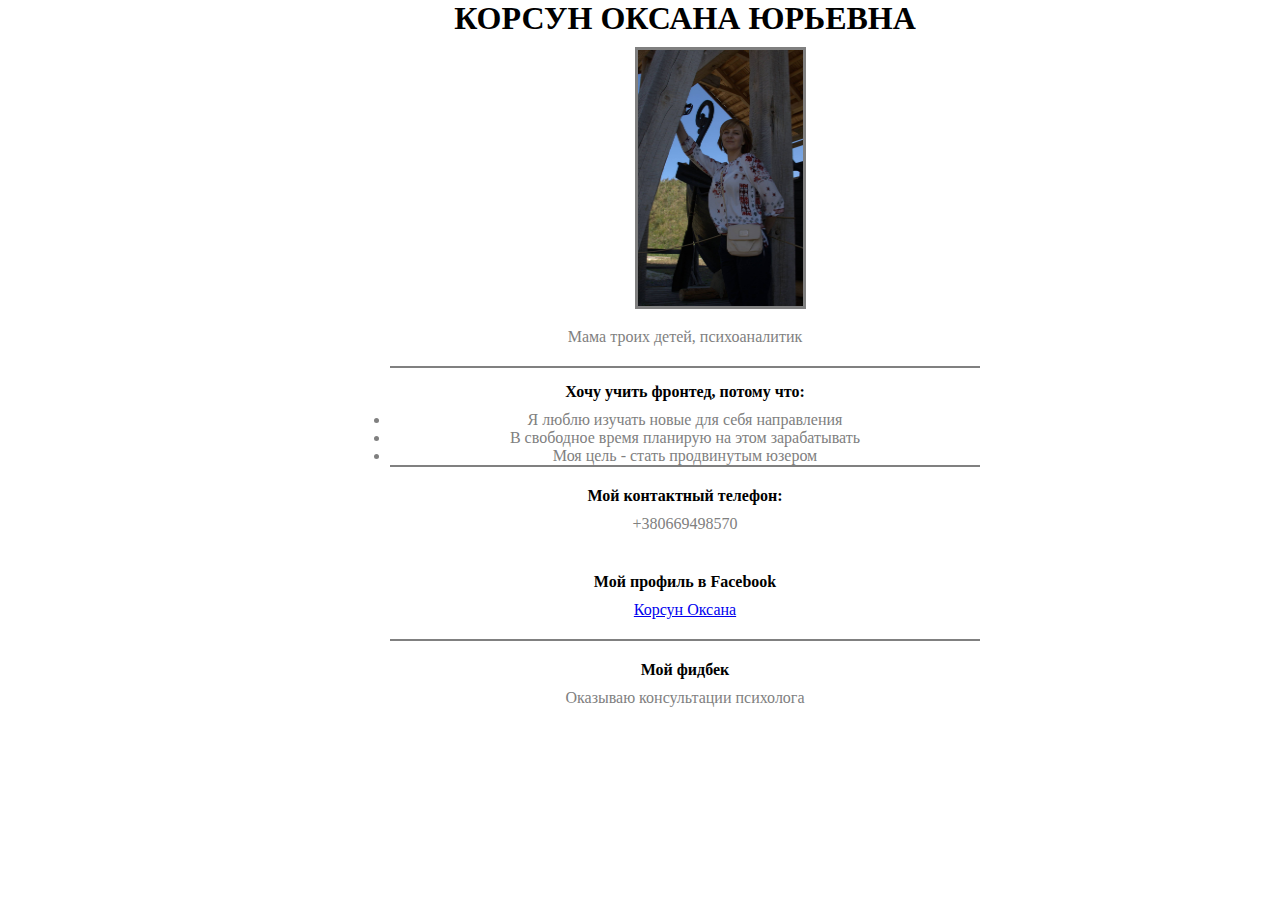
<file: hw-2/index.html>
<!DOCTYPE html>
<html>
    <head>
    <title>Моя визитка</title>
    <meta charset="utf-8">
    <link href="css/style.css" rel="stylesheet">
    </head>
	<body>
		<div class="wrapper">
				<h1>КОРСУН ОКСАНА ЮРЬЕВНА</h1>
					<figure class="fig">
						<img src="img/photo.jpg">
				 			<figcaption>
									Мама троих детей, психоаналитик
							</figcaption>
					</figure>
				<div class="motivation">
						<h4>Хочу учить фронтед, потому что:</h4>
					<ul>
						<li>Я люблю изучать новые для себя направления</li>
						<li>В свободное время планирую на этом зарабатывать</li>
						<li>Моя цель - стать продвинутым юзером</li>
					</ul>
				</div>
				<div class="contact">
						<h4>Мой контактный телефон:</h4>
							<p>+380669498570</p>
				</div>
				<div class="profile">
						<h4>Мой профиль в Facebook</h4>
							<a href="www.facebook.com/profile.php?id=100004437605111">Корсун Оксана</a>
				</div>
				<div class="feedback">
						<h4>Мой фидбек</h4>
							<p>Оказываю консультации психолога</p>
				</div>
		</div>
	</body>
</html>
</file>
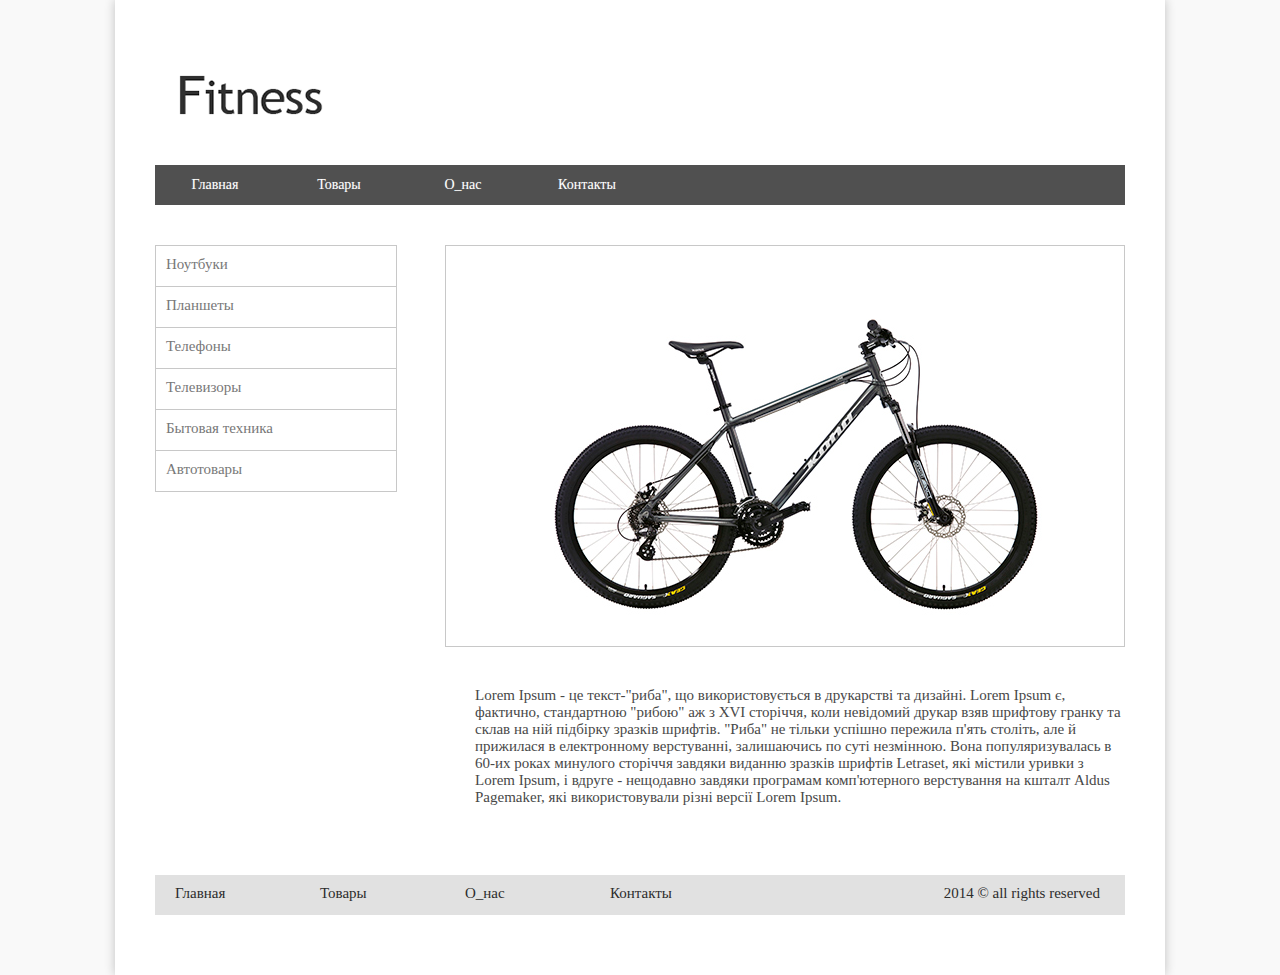
<file: hw-3/index.html>
<!DOCTYPE html>
<html lang="en">
<head>
	<meta charset="UTF-8">
	<link href="css/style.css" rel="stylesheet">
	<title>Fitness</title>
</head>
<body>
	<div class="wrapper" >
		<header>
			<div class="img_logo">
            	<a><img src="img/logo.png" alt="logo"></a>
        	</div>
				<nav>
					<ul>
			            <li><a href="#"> Главная</a></li>
		                <li><a href="#"> Товары</a></li>
		                <li><a href="#"> О_нас</a></li>
		                <li><a href="#"> Контакты</a></li>   
		        	</ul>
		        </nav>	   
		</header>
			<aside>
				<ul>
		            <li><a href="#"> Ноутбуки</a></li>
		            <li><a href="#"> Планшеты</a></li>
		            <li><a href="#"> Телефоны</a></li>
		            <li><a href="#"> Телевизоры</a></li>
		            <li><a href="#"> Бытовая техника</a></li>
		            <li><a href=""> Автотовары</a></li>
	        	</ul>
    		</aside>
    		<div class="main_content" >
				<div class="image">
					<img src="img/image.png" alt="Велосипед">
				</div>
					<p>
					Lorem Ipsum - це текст-"риба", що використовується в друкарстві та дизайні. Lorem Ipsum є, фактично, стандартною "рибою" аж з XVI сторіччя, коли невідомий друкар взяв шрифтову гранку та склав на ній підбірку зразків шрифтів. "Риба" не тільки успішно пережила п'ять століть, але й прижилася в електронному верстуванні, залишаючись по суті незмінною. Вона популяризувалась в 60-их роках минулого сторіччя завдяки виданню зразків шрифтів Letraset, які містили уривки з Lorem Ipsum, і вдруге - нещодавно завдяки програмам комп'ютерного верстування на кшталт Aldus Pagemaker, які використовували різні версії Lorem Ipsum.
					</p>
			</div>
				<footer class="clearfix">
					<ul class="clearfix">
			            <li><a href="#"> Главная</a></li>
			            <li><a href="#">Товары</a></li>
			            <li><a href="#">О_нас</a></li>
			            <li><a href="#">Контакты</a></li>
			        </ul>
        			<div class="footer_since">
            				<p>2014 &#169; all rights reserved</p>
        			</div>
    			</footer>
	</div>	
</body>
</html>
</file>
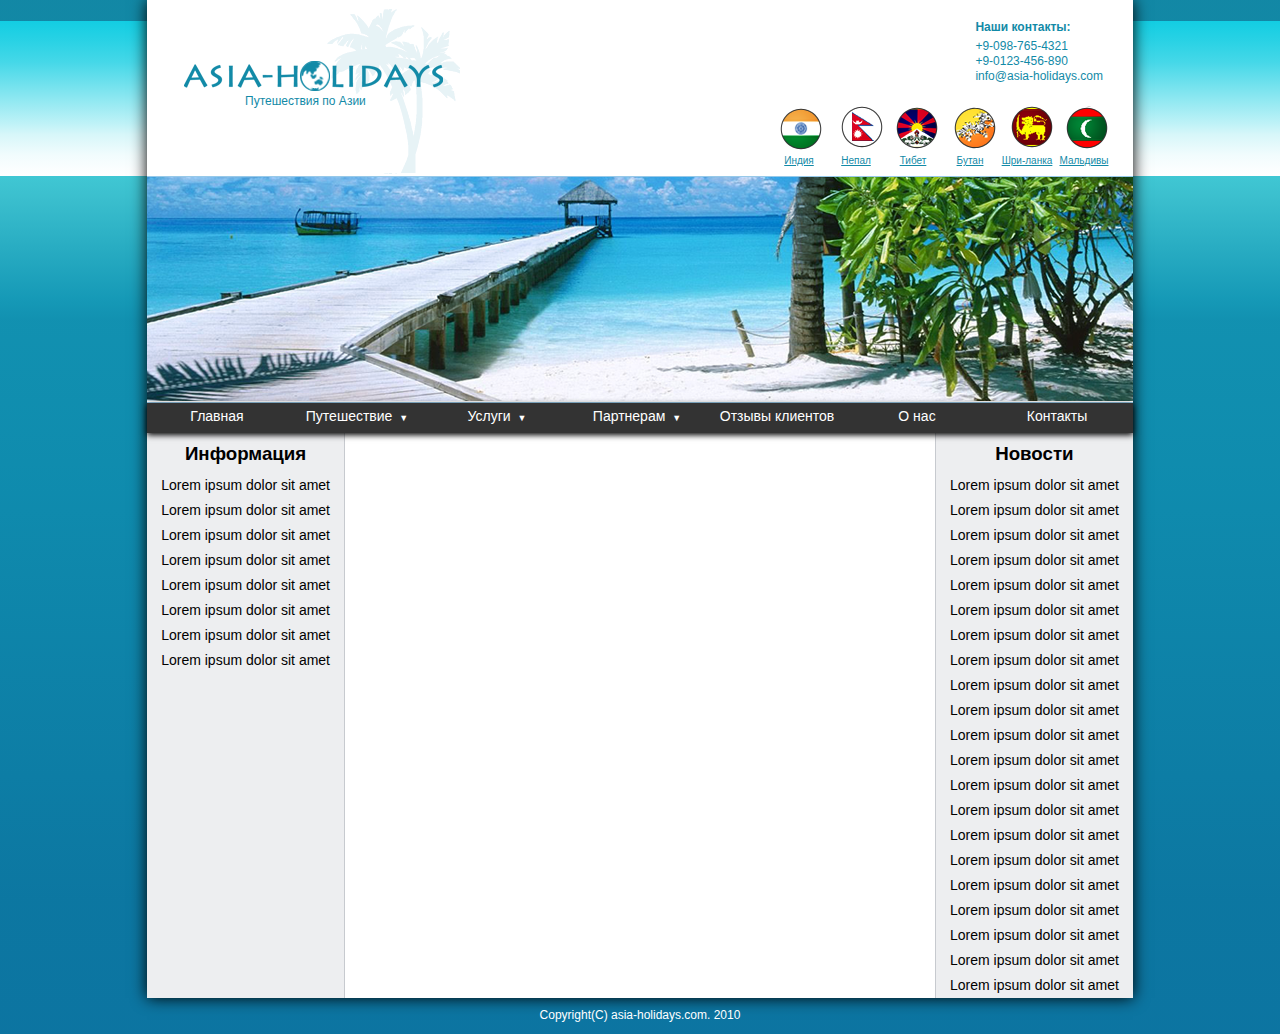
<file: hw-4/index.html>
<!DOCTYPE html>
<html lang="en">
<head>
	<meta charset="UTF-8">
	<link href="./css/style.css" rel="stylesheet">
	<title>Asia-holidays</title>
</head>
<body>
    <div class="wrapper">
        <div class="content">
            <header class="clearfix">
                <div class="logo clearfix">
                    <a href="#">
                    <p>Путешествия по Азии</p>
                    </a>
                </div>
                <div class="contacts clearfix">
                    <h4>Наши контакты:</h4>
                    <ul>
                        <li>+9-098-765-4321</li>
                        <li>+9-0123-456-890</li>
                            <li>info@asia-holidays.com</li>
                    </ul>
                </div>
                    <ul class="countries_flags clearfix">
                        <li><a href="#"><img src="img/india.png" alt="india">Индия </a></li>
                        <li><a href="#"><img src="img/nepal.png" alt="nepal">Непал </a></li>
                        <li><a href="#"><img src="img/tibet.png" alt="Tibet">Тибет </a></li>
                        <li><a href="#"><img src="img/butan.png" alt="Butan">Бутан </a></li>
                        <li><a href="#"><img src="img/sri-lanka.png" alt="Sri-lanka">Шри-ланка</a></li>
                        <li><a href="#"><img src="img/maldiv.png" alt="maldiv">Мальдивы</a></li>
                    </ul>
            </header>
            <div class="photo">
                <img src="img/photo.png" alt="photo">
            </div>
            <nav>
                <ul class="menu clearfix">
                    <li><a href="#" >Главная</a></li>
                    <li><a href="#" >Путешествие <span class="kn"> &#9660;</span></a>
                        <ul class="submenu">
                            <li><a href="#" >Путешествие 1</a></li>
                            <li><a href="#" >Путешествие 2</a></li>
                            <li><a href="#" >Путешествие 3</a></li>
                            <li><a href="#" >Путешествие 4</a></li>
                            <li><a href="#" >Путешествие 5</a></li>
                        </ul>
                    </li>
                    <li><a href="#" >Услуги <span class="kn"> &#9660;</span></a>
                        <ul class="submenu">
                            <li><a href="#" >Услуги 1</a></li>
                            <li><a href="#" >Услуги 2</a></li>
                            <li><a href="#" >Услуги 3</a></li>
                            <li><a href="#" >Услуги 4</a></li>
                            <li><a href="#" >Услуги 5</a></li>
                        </ul>
                    </li>
                    <li><a href="#" >Партнерам <span class="kn"> &#9660;</span></a>
                        <ul class="submenu">
                            <li><a href="#" >Партнерам</a></li>
                            <li><a href="#" >Партнерам</a></li>
                            <li><a href="#" >Партнерам</a></li>
                            <li><a href="#" >Партнерам</a></li>
                            <li><a href="#" >Партнерам</a></li>
                        </ul>
                    </li>
                    <li><a href="#" >Отзывы клиентов</a></li>
                    <li><a href="#" >О нас</a></li>
                    <li><a href="#" >Контакты</a></li>
                </ul>
            </nav>
            <div class="main_content">
                <div class="main_content_left clearfix">
                    <h3>Информация</h3>
                    <p>Lorem ipsum dolor sit amet
                        Lorem ipsum dolor sit amet
                        Lorem ipsum dolor sit amet
                        Lorem ipsum dolor sit amet
                        Lorem ipsum dolor sit amet
                        Lorem ipsum dolor sit amet
                        Lorem ipsum dolor sit amet
                        Lorem ipsum dolor sit amet
                    </p>
                </div>
                <div class="main_content_center">

                </div>
                <div class="main_content_right clearfix">
                    <h3>Новости</h3>
                    <p>Lorem ipsum dolor sit amet
                        Lorem ipsum dolor sit amet
                        Lorem ipsum dolor sit amet
                        Lorem ipsum dolor sit amet
                        Lorem ipsum dolor sit amet
                        Lorem ipsum dolor sit amet
                        Lorem ipsum dolor sit amet
                        Lorem ipsum dolor sit amet
                        Lorem ipsum dolor sit amet
                        Lorem ipsum dolor sit amet
                        Lorem ipsum dolor sit amet
                        Lorem ipsum dolor sit amet
                        Lorem ipsum dolor sit amet
                        Lorem ipsum dolor sit amet
                        Lorem ipsum dolor sit amet
                        Lorem ipsum dolor sit amet
                        Lorem ipsum dolor sit amet
                        Lorem ipsum dolor sit amet
                        Lorem ipsum dolor sit amet
                        Lorem ipsum dolor sit amet
                        Lorem ipsum dolor sit amet
                    </p>
                </div>
            </div>
        </div>
        <p>Copyright(C) asia-holidays.com. 2010</p>
    </div>
</body>
</html>
</file>
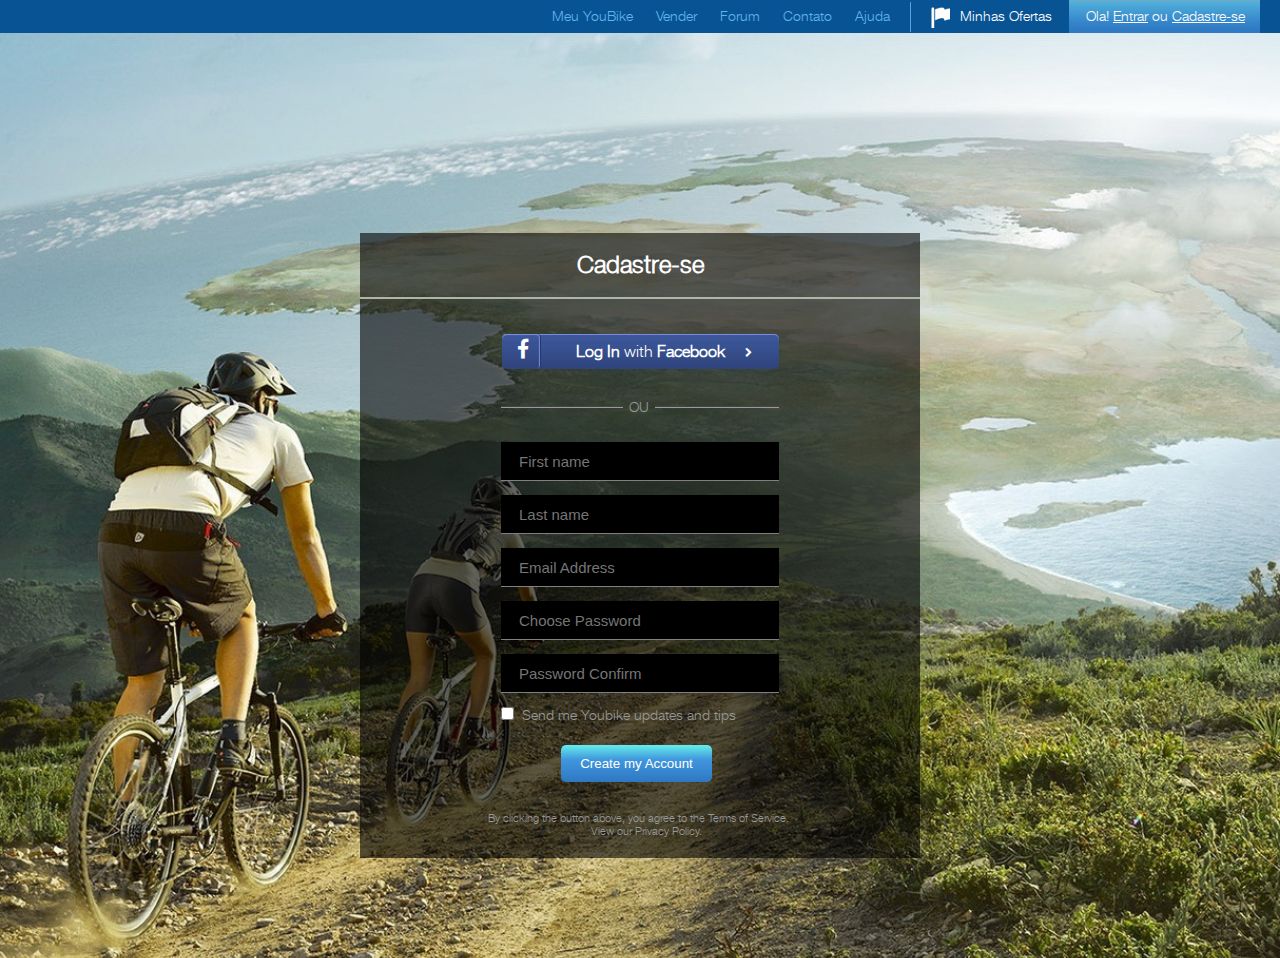
<file: hw-5_1/index.html>
<!DOCTYPE html>
<html lang="en">
<head>
	<meta charset="UTF-8">
	<link href="./css/style.css" rel="stylesheet">
	<link rel="stylesheet" href="font-awesome/css/font-awesome.min.css">
	<title>Document</title>
</head>
<body>
	<div class="wrapper">
		<div class="menu">
		        <ul>
		            <li><a href="#">Meu YouBike</a></li>
		            <li><a href="#">Vender</a></li>
		            <li><a href="#">Forum</a></li>
		            <li><a href="#">Contato</a></li>
		            <li><a href="#">Ajuda</a></li>
		        </ul>
	        <div class="menu_flag_block">
	            <a class="menu_flag" href="#">
	            	<i></i>
	            	<p>Minhas Ofertas</p>
	            </a>
	        </div>
	        <div class="menu_registration">
	            <p>Ola! <a href="#">Entrar</a> ou <a href="#">Cadastre-se</a></p>
	        </div>
	    </div>
	    <div class="content">
	    	<div class="content_center">
	    		<h1>Cadastre-se</h1>
	    		<a class="button_facebook"  href="#">
                        <i class="fa fa-facebook fa-lg" aria-hidden="true"></i>
                        <p>Log In <span class="font_normal">with</span> Facebook</p>
                        <i class="fa fa-chevron-right" aria-hidden="true"></i>
                    </a>
            <form action="/" method="post">
            	<fieldset>
            		<legend>OU</legend>
            		<input class="text_form" type="text" placeholder="First name">
                    <input class="text_form" type="text" placeholder="Last name">
                    <input class="text_form" type="text" placeholder="Email Address">
                    <input class="text_form" type="password" placeholder="Choose Password">
                    <input class="text_form" type="password" placeholder="Password Confirm">
                    <label><input type="checkbox" class="checkbox">&nbsp;&nbsp;Send me Youbike updates and tips</label>
                    <input class="submit_button" type="submit" value="Create my Account">
            	</fieldset>
            </form>
            <p class="private_policy_text">By clicking the button above, you agree to the Terms of Service. 
    View our Privacy Policy.</p>
	    	</div>
	    </div>
	</div>
	
</body>
</html>
</file>
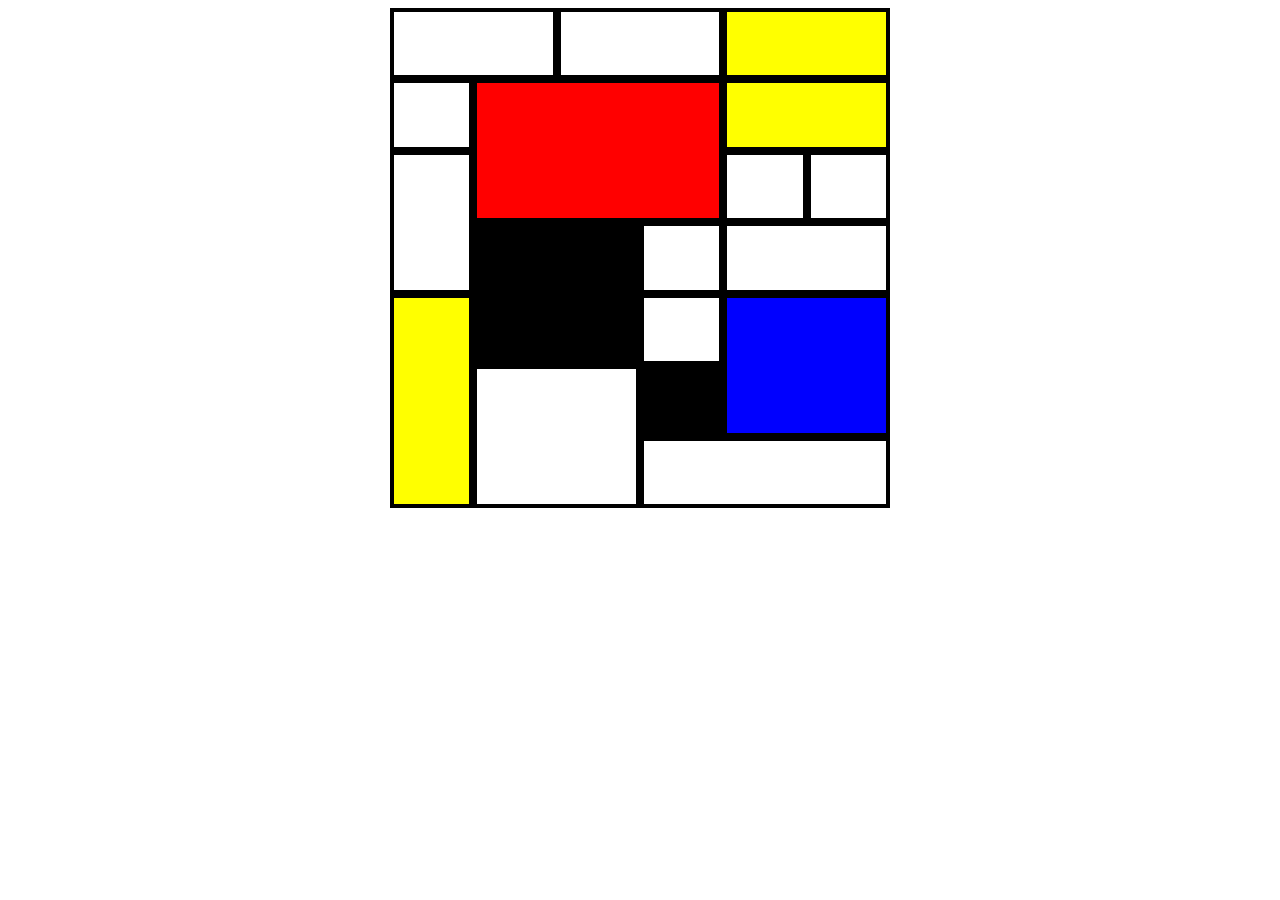
<file: hw-5_table/index.html>
<!DOCTYPE html>
<html lang="en">
<head>
    <meta charset="UTF-8">
    <title>Table</title>
    <link href="css/style.css" rel="stylesheet">
</head>
<body>

        <table>
            <tr>
                <td class="white" colspan="2"></td>
                <td class="white" colspan="2"></td>
                <td class="yellow" colspan="2"></td>
            </tr>
            <tr>
                <td class="white"></td>
                <td class="red" colspan="3" rowspan="2"></td>
                <td class="yellow" colspan="2"></td>
            </tr>
            <tr>
                <td rowspan="2"></td>
                <td class="white"></td>
                <td class="white"></td>
            </tr>
            <tr>
                <td class="black"></td>
                <td class="black"></td>
                <td class="white"></td>
                <td class="white" colspan="2"></td>
            </tr>
            <tr>
                <td class="yellow" rowspan="3"></td>
                <td class="black"></td>
                <td class="black"></td>
                <td class="white"></td>
                <td class="blue" colspan="2" rowspan="2"></td>
            </tr>
            <tr>
                <td colspan="2" rowspan="2"></td>
                <td class="black"></td>
            </tr>
            <tr>
                <td colspan="3"></td>
            </tr>
        </table>
</body>
</html>
</file>
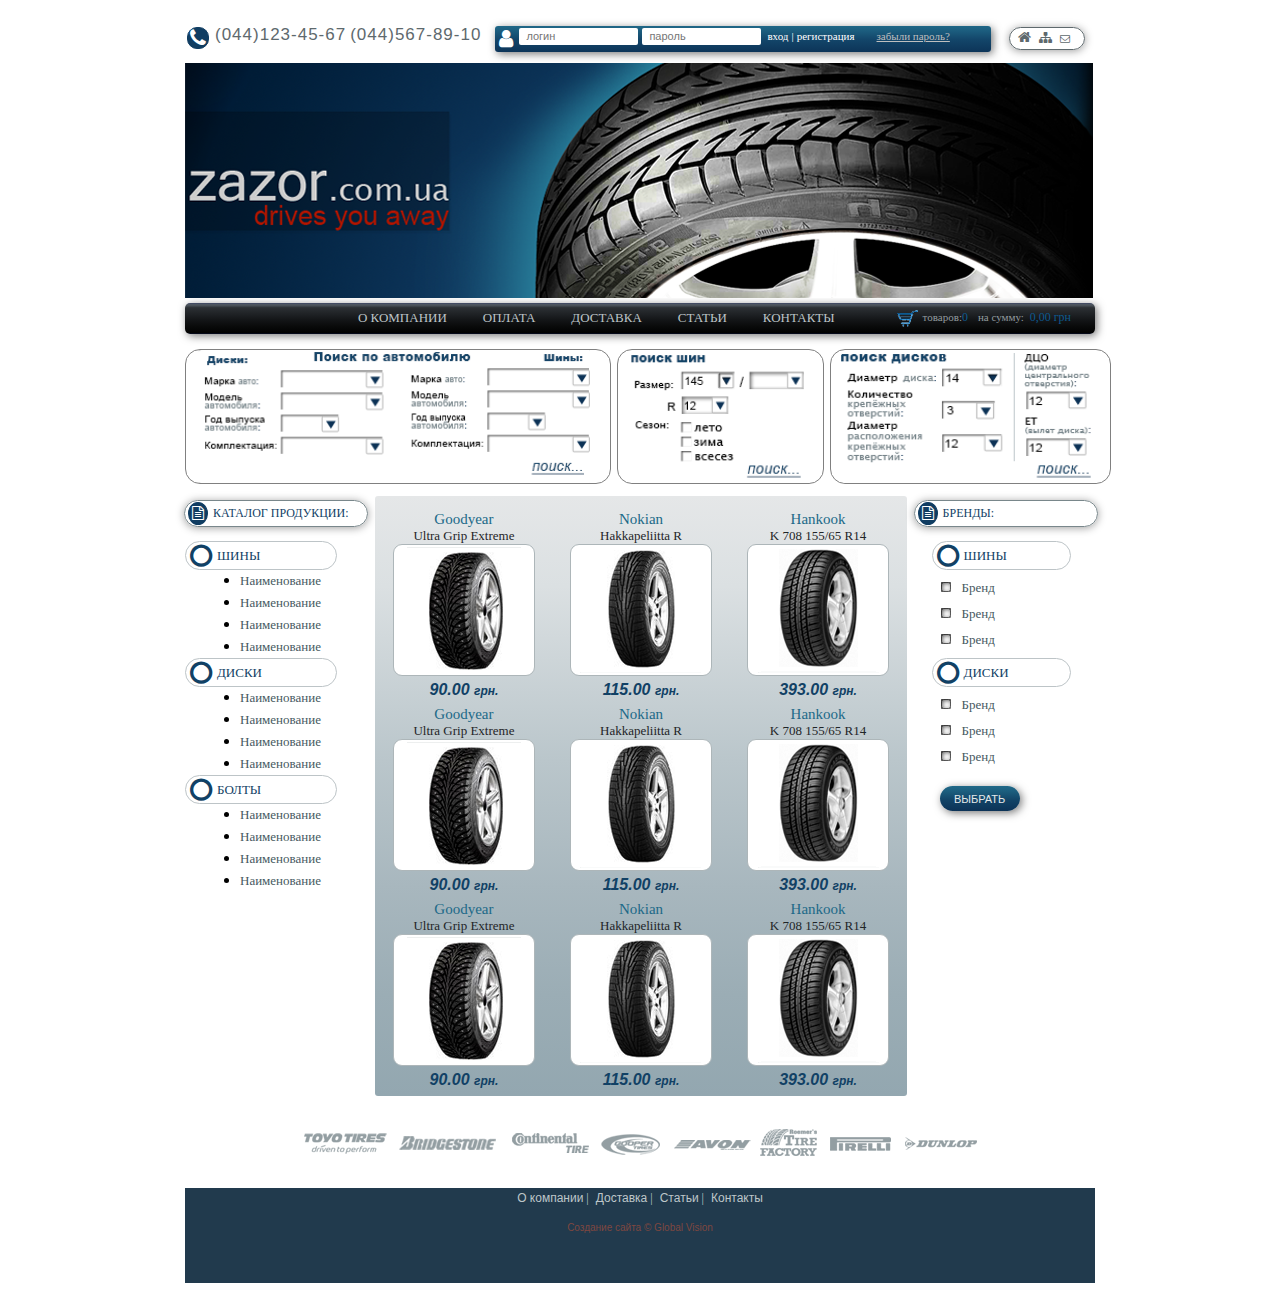
<file: hw-6/index.html>
<!DOCTYPE html>
<html lang="en">
<head>
	<meta charset="UTF-8">
	<title>Zazor</title>
	<link href="./css/style.css" rel="stylesheet">
	<link href="font-awesome/css/font-awesome.min.css" rel="stylesheet">
</head>
<body>
	<div class="wrapper">
		<header>
			<i class="fa fa-phone" aria-hidden="true"></i>
			<p class="phones">
					<a href="tel:(044)123-45-67">(044)123-45-67</a>
					<a href="tel:(044)567-89-10">(044)567-89-10</a>
			</p>
			<div class="registration">
					<i class="fa fa-user" aria-hidden="true"></i>
			<form>
				<input type="text" placeholder="логин">
				<input type="password" placeholder="пароль">
			</form>
			<p class="sign_up_registration_links">
					<a class="enter" href="#">вход</a>
					<a href="#">регистрация</a>
			</p>
			<p class="forgot_password">
					<a href="#">забыли пароль?</a>
			</p>
			</div>
			<div class="menu_icons">
				<i class="fa fa-home" aria-hidden="true"></i>
				<i class="fa fa-sitemap" aria-hidden="true"></i>
				<i class="fa fa-envelope-o" aria-hidden="true"></i>
			</div>
		</header>
		<img src="img/banner.png" alt="banner">
		<nav class="menu">
        <ul class="menu_links">
            <li><a href="#">О КОМПАНИИ</a></li>
            <li><a href="#">ОПЛАТА</a></li>
            <li><a href="#">ДОСТАВКА</a></li>
            <li><a href="#">СТАТЬИ</a></li>
            <li><a href="#">КОНТАКТЫ</a></li>
        </ul>
        <div class="cart">
             <a class="basket_icon" href="#"></a>
            <p>товаров:<span class="total_products_in_cart">0</span></p>
            <p class="amount">на сумму: <span class="total_products_in_cart">&nbsp;0,00 грн</span></p>
         </div>
    </nav>
    <div class="search_forms">
        <img class="find_form_car" src="img/find_form_car.png" alt="cars">
        <img class="find_form_tires" src="img/find_form_tires.png" alt="tires">
        <img class="find_form_disk" src="img/find_form_disk.png" alt="disk">
    </div>
    <div class="main">
    	<aside class="product_catalog">
    		<h4 class="name_catalog">
    		<i class="fa fa-file-text-o" aria-hidden="true"></i>
    		КАТАЛОГ ПРОДУКЦИИ:
    		</h4>
    		<section>
    			<h4 class="name_list">
    			<i class="fa fa-circle-o" aria-hidden="true"></i>
    				ШИНЫ
				</h4>
				<ul>
					<li><a href="#">Наименование</a></li>
                    <li><a href="#">Наименование</a></li>
                    <li><a href="#">Наименование</a></li>
                    <li><a href="#">Наименование</a></li>
				</ul>
    		</section>
    		<section>
    			<h4 class="name_list">
    			<i class="fa fa-circle-o" aria-hidden="true"></i>
    				ДИСКИ
				</h4>
				<ul>
					<li><a href="#">Наименование</a></li>
                    <li><a href="#">Наименование</a></li>
                    <li><a href="#">Наименование</a></li>
                    <li><a href="#">Наименование</a></li>
				</ul>
    		</section>
    		<section>
    			<h4 class="name_list">
    			<i class="fa fa-circle-o" aria-hidden="true"></i>
    				БОЛТЫ
				</h4>
				<ul>
					<li><a href="#">Наименование</a></li>
                    <li><a href="#">Наименование</a></li>
                    <li><a href="#">Наименование</a></li>
                    <li><a href="#">Наименование</a></li>
				</ul>
    		</section>
    	</aside>
    	<div class="main_center">
    		<figure class="product">
                <figcaption class="product_brand">Goodyear</figcaption>
                <p class="product_model">Ultra Grip Extreme</p>
                <div class="img_container">
                    <img src="img/goodyear_tire.png" alt="tire">
                </div>
                <p class="product_price">90.00 <span class="currency">грн.</span></p>
            </figure>
            <figure class="product">
                <figcaption class="product_brand">Nokian</figcaption>
                <p class="product_model">Hakkapeliitta R</p>
                <div class="img_container">
                    <img src="img/nokian_tire.png" alt="tire">
                </div>
                <p class="product_price">115.00 <span class="currency">грн.</span></p>
            </figure>

            <figure class="product">
                <figcaption class="product_brand">Hankook</figcaption>
                <p class="product_model">K 708 155/65 R14 </p>
                <div class="img_container">
                    <img src="img/hankook_tire.png" alt="tire">
                </div>
                <p class="product_price">393.00 <span class="currency">грн.</span></p>
            </figure>

            <figure class="product">
                <figcaption class="product_brand">Goodyear</figcaption>
                <p class="product_model">Ultra Grip Extreme</p>
                <div class="img_container">
                    <img src="img/goodyear_tire.png" alt="tire">
                </div>
                <p class="product_price">90.00 <span class="currency">грн.</span></p>
            </figure>

            <figure class="product">
                <figcaption class="product_brand">Nokian</figcaption>
                <p class="product_model">Hakkapeliitta R</p>
                <div class="img_container">
                    <img src="img/nokian_tire.png" alt="tire">
                </div>
                <p class="product_price">115.00 <span class="currency">грн.</span></p>
            </figure>

            <figure class="product">
                <figcaption class="product_brand">Hankook</figcaption>
                <p class="product_model">K 708 155/65 R14 </p>
                <div class="img_container">
                    <img src="img/hankook_tire.png" alt="tire">
                </div>
                <p class="product_price">393.00 <span class="currency">грн.</span></p>
            </figure>
            <figure class="product">
            <figcaption class="product_brand">Goodyear</figcaption>
            <p class="product_model">Ultra Grip Extreme</p>
            <div class="img_container">
                <img src="img/goodyear_tire.png" alt="tire">
            </div>
            <p class="product_price">90.00 <span class="currency">грн.</span></p>
             </figure>
            <figure class="product">
                <figcaption class="product_brand">Nokian</figcaption>
                <p class="product_model">Hakkapeliitta R</p>
                <div class="img_container">
                    <img src="img/nokian_tire.png" alt="tire">
                </div>
                <p class="product_price">115.00 <span class="currency">грн.</span></p>
            </figure>
            <figure class="product">
                <figcaption class="product_brand">Hankook</figcaption>
                <p class="product_model">K 708 155/65 R14 </p>
                <div class="img_container">
                    <img src="img/hankook_tire.png" alt="tire">
                </div>
                <p class="product_price">393.00 <span class="currency">грн.</span></p>
            </figure>
    	</div>
    	<aside class="content_right">
            <h4 class="name_catalog">
                <i class="fa fa-file-text-o" aria-hidden="true"></i>
                БРЕНДЫ:
            </h4>
            <form action="#">
                <fieldset>
                        <div class="name_list list_checkbox_1">
                            <i class="fa fa-circle-o" aria-hidden="true"></i>
                           ШИНЫ
                        </div>    
                    <label><input type="checkbox">Бренд</label>
                    <label><input type="checkbox">Бренд</label>
                    <label><input type="checkbox">Бренд</label>
                </fieldset>
                <fieldset class="list_2_fieldset">
                    	<div class="name_list list_checkbox_2">
                        	<i class="fa fa-circle-o" aria-hidden="true"></i>
                        	ДИСКИ
                    	</div>
                    <label><input type="checkbox">Бренд</label>
                    <label><input type="checkbox">Бренд</label>
                    <label><input type="checkbox">Бренд</label>
                </fieldset>
                <input type="submit" value="ВЫБРАТЬ">
            </form>
        </aside>
    </div>
    <div class="brands_logo">
        <ul>
            <li><a class="logo1" href="#"></a></li>
            <li><a class="logo2" href="#"></a></li>
            <li><a class="logo3" href="#"></a></li>
            <li><a class="logo4" href="#"></a></li>
            <li><a class="logo5" href="#"></a></li>
            <li><a class="logo6" href="#"></a></li>
            <li><a class="logo7" href="#"></a></li>
            <li><a class="logo8" href="#"></a></li>
        </ul>
    </div>
    <footer>
        <ul>
            <li class="separator"><a href="#">О компании</a></li>
            <li class="separator"><a href="#">Доставка</a></li>
            <li class="separator"><a href="#">Статьи</a></li>
            <li><a href="#">Контакты</a></li>
        </ul>
        <a href="#">Создание сайта © Global Vision</a>
    </footer>
    </div>
</body>
</html>
</file>
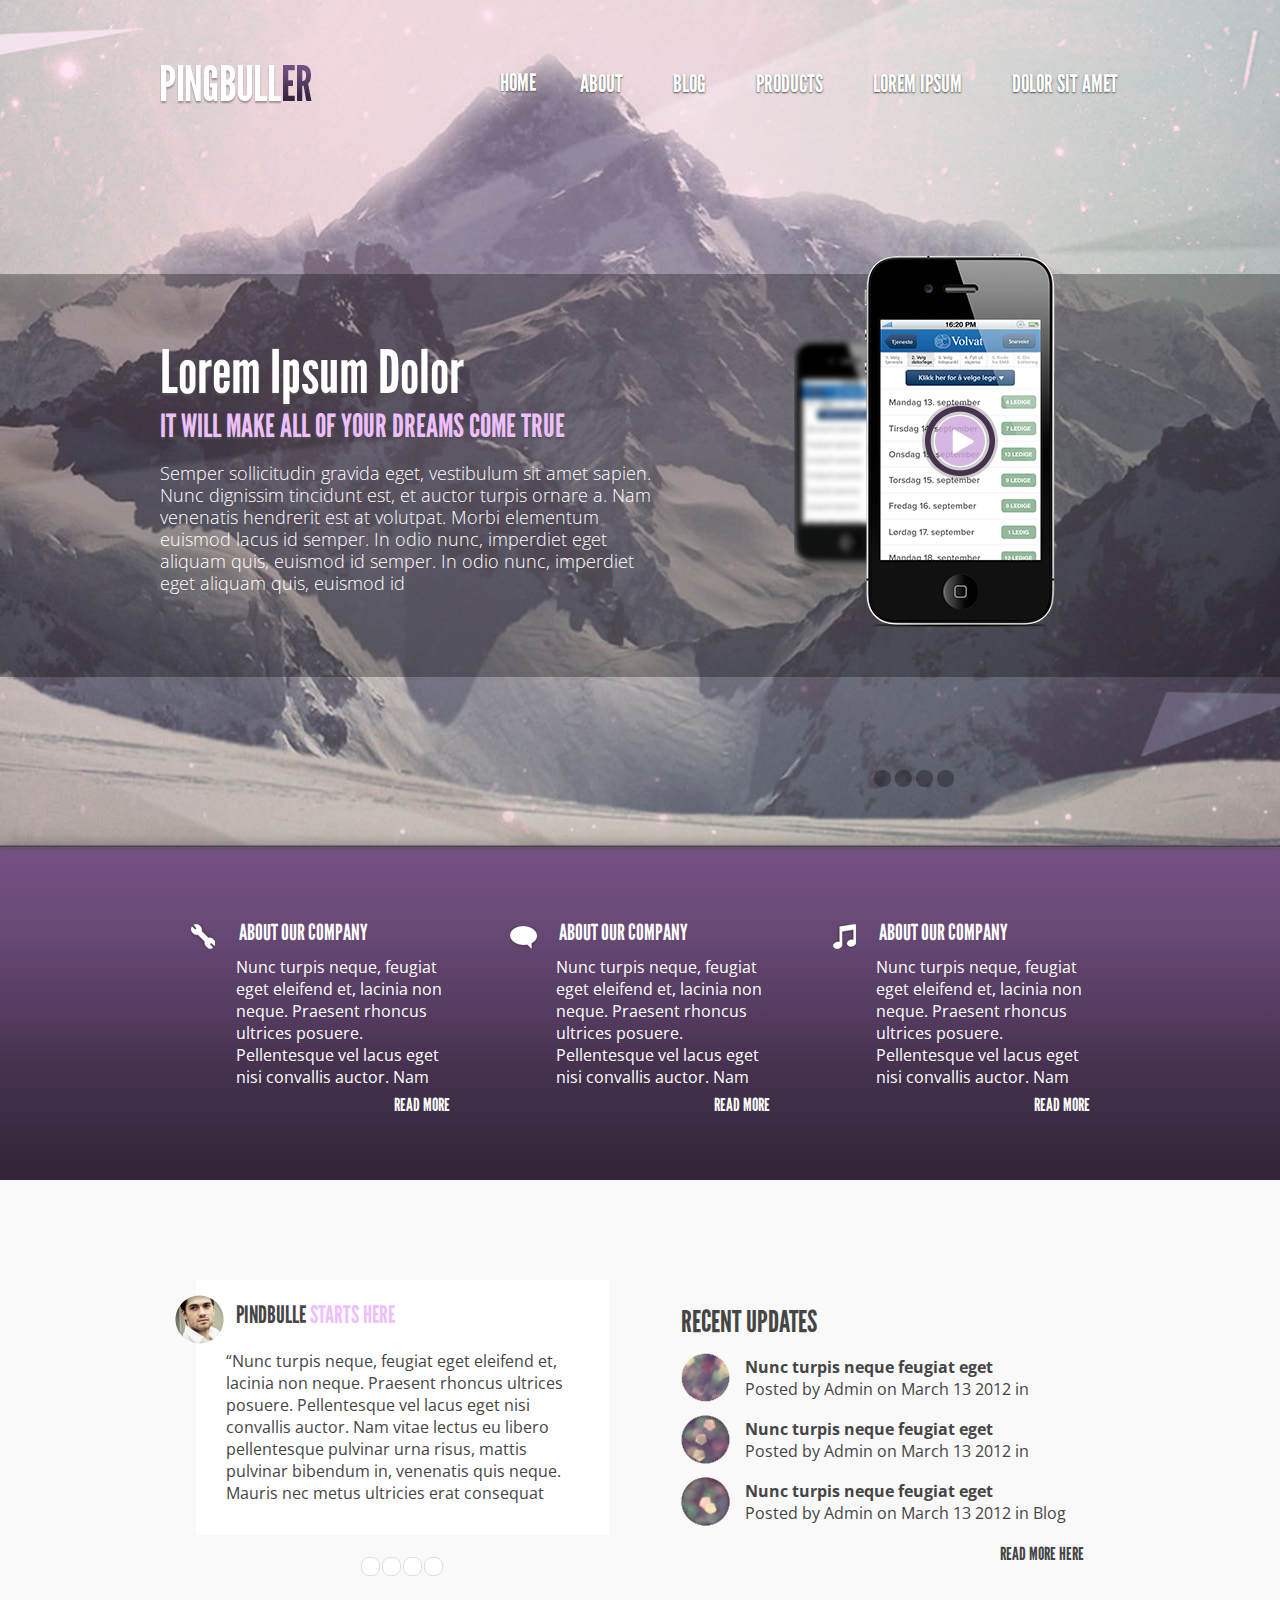
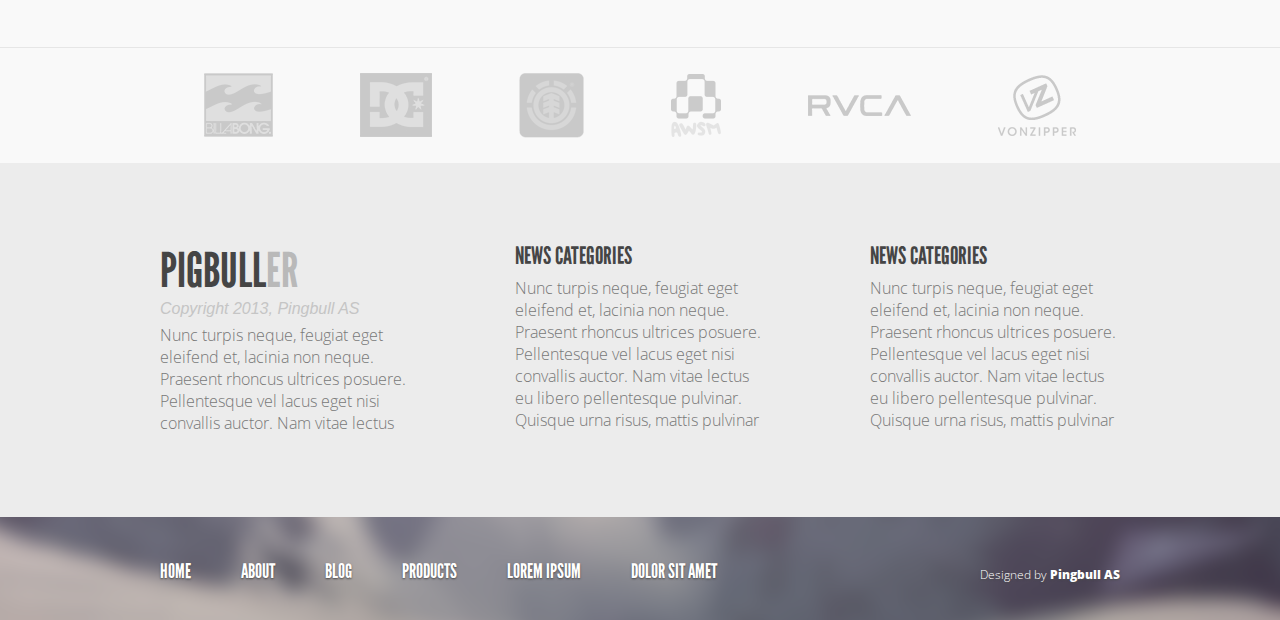
<file: hw-8/index.html>
<!DOCTYPE html>
<html lang="en">
<head>
    <meta charset="UTF-8">
    <title>Home_work_7-8</title>
    <meta name="viewport" content="width=device-width, initial-scale=1">
    <link href="https://fonts.googleapis.com/css?family=Open+Sans:300,400,800" rel="stylesheet">
    <link rel="stylesheet" href="css/normalize.css">
    <link rel="stylesheet" href="css/style.css">
</head>
<body>
<header>
    <nav class="content-header">
        <a href="#" class="content-header__main_logo"></a>
        <ul class="content-header__main-menu">
            <li class="content-header__main-menu--first_button"><a href="#">HOME</a>
                <ul class="main_menu__submenu">
                    <li class="submenu--visibility"><a href="#">ABOUT</a></li>
                    <li class="submenu--visibility"><a href="#">BLOG</a></li>
                    <li class="submenu--visibility"><a href="#">PRODUCTS</a></li>
                    <li class="submenu--visibility"><a href="#">LOREM IPSUM</a></li>
                    <li class="submenu--visibility"><a href="#">DOLOR SIT AMET</a></li>
                </ul>
            </li>
        </ul>
    </nav>
    <div class="slider-container">
        <div class="slider-container__slider">
            <article class="slider__slider_text">
                <h1 class="slider__title">Lorem Ipsum Dolor</h1>
                <h2 class="slider__subtitle">IT WILL MAKE ALL OF YOUR DREAMS COME TRUE</h2>
                <p class="slider_content">Semper sollicitudin gravida eget, vestibulum sit amet sapien. Nunc dignissim tincidunt est, et auctor turpis ornare a. Nam venenatis hendrerit est at volutpat. Morbi elementum euismod lacus id semper. In odio nunc, imperdiet eget aliquam quis, euismod id semper. In odio nunc, imperdiet eget aliquam quis, euismod id  </p>
            </article>
            <div class="slider__img_container">
                <img src="img/iphones.png" alt="phones" class="slider__iphones-img">
            </div>
        </div>
    </div>
    <ul class="content-header__pagination">
        <li><a href="#"></a></li>
        <li><a href="#"></a></li>
        <li><a href="#"></a></li>
        <li><a href="#"></a></li>
    </ul>
</header>
<div class="about_company_container">
    <div class="about_company_container__about_company_content">
            <article class="about_company_content__article about_company_content__article--left clearfix">
                <h3 class="article__tittle">ABOUT OUR COMPANY</h3>
                <p class="article__content">Nunc turpis neque, feugiat eget eleifend et, lacinia non neque. Praesent
                    rhoncus ultrices
                    posuere.
                    Pellentesque vel lacus eget nisi convallis auctor. Nam vitae </p>
                <a class="article__read_me" href="#">READ MORE</a>
            </article>
        <article class="about_company_content__article about_company_content__article--center clearfix ">
            <h3 class="article__tittle">ABOUT OUR COMPANY</h3>
            <p class="article__content">Nunc turpis neque, feugiat eget eleifend et, lacinia non neque. Praesent
                rhoncus ultrices
                posuere.
                Pellentesque vel lacus eget nisi convallis auctor. Nam vitae </p>
            <a class="article__read_me" href="#">READ MORE</a>
        </article>

        <article class="about_company_content__article about_company_content__article--right clearfix ">
            <h3 class="article__tittle">ABOUT OUR COMPANY</h3>
            <p class="article__content">Nunc turpis neque, feugiat eget eleifend et, lacinia non neque. Praesent
                rhoncus ultrices
                posuere.
                Pellentesque vel lacus eget nisi convallis auctor. Nam vitae </p>
            <a class="article__read_me" href="#">READ MORE</a>
        </article>
    </div>
</div>
<div class="updates_comments_container">
    <div class="updates_comments_container__updates_comments">
        <div class="updates_comments__comments">
            <article class="comments__title_content_container">
                <h3 class="comments_title">PINDBULLE
<span class="comments_title--pink">STARTS HERE</span></h3>
                <p class="comments__content">“Nunc turpis neque, feugiat eget eleifend et, lacinia non neque. Praesent rhoncus
                    ultrices posuere. Pellentesque vel lacus eget nisi convallis auctor. Nam vitae lectus eu libero pellentesque pulvinar urna risus, mattis pulvinar bibendum in, venenatis quis neque. Mauris nec metus ultricies erat consequat dignissim non eu nisl.”</p>
            </article>
            <ul class="content-header__pagination pagination--comments">
                <li><a href="#"></a></li>
                <li><a href="#"></a></li>
                <li><a href="#"></a></li>
                <li><a href="#"></a></li>
            </ul>
        </div>

        <section class="updates_comments__updates clearfix">
            <h2 class="updates__title">RECENT UPDATES</h2>
            <article class="updates_article updates-article--first">
                <h3 class="updates_article__title">Nunc turpis neque feugiat eget </h3>
                <p class="updates_article__content">Posted by Admin on March 13 2012 in Recent News</p>
            </article>
            <article class="updates_article updates-article--second">
                <h3 class="updates_article__title">Nunc turpis neque feugiat eget </h3>
                <p class="updates_article__content">Posted by Admin on March 13 2012 in Category</p>
            </article>
            <article class="updates_article updates-article--third">
                <h3 class="updates_article__title">Nunc turpis neque feugiat eget </h3>
                <p class="updates_article__content">Posted by Admin on March 13 2012 in Blog Updates</p>
            </article>
            <a class="updates_comments__read_more " href="#">READ MORE HERE</a>
        </section>
    </div>
</div>

<div class="brands_logo_container">
    <ul class="brands_logo_container__brands_logo">
       <li><a class="brands_logo__blabong" href="#"></a></li>
        <li><a class="brands_logo__dc" href="#"></a></li>
        <li> <a class="brands_logo__circa" href="#"></a></li>
        <li> <a class="brands_logo__awsm" href="#"></a></li>
        <li> <a class="brands_logo__rvca" href="#"></a></li>
        <li><a class="brands_logo__vonzipper" href="#"></a></li>
    </ul>
</div>

<div class="news_container">
    <div class="news_container__news_content">
        <article class="news_content__copyright">
            <h3  class="copyright__title">PIGBULL <span class="logo_ER_grey">ER</span></h3>
            <p class="copyright__copyright">Copyright 2013, Pingbull AS</p>
            <p class="copyright__content">Nunc turpis neque, feugiat eget eleifend et, lacinia non neque. Praesent rhoncus ultrices posuere. Pellentesque vel lacus eget nisi convallis auctor. Nam vitae lectus eu libero pellentesque pulvinar. Quisque urna risus, mattis pulvinar bibendum in, venenatis quis  </p>
        </article>
        <article class="news_content__news news_content__news--first">
            <h3 class="news__title">NEWS CATEGORIES</h3>
            <p class="news__content">Nunc turpis neque, feugiat eget eleifend et, lacinia non neque. Praesent rhoncus ultrices posuere. Pellentesque vel lacus eget nisi convallis auctor. Nam vitae lectus eu libero pellentesque pulvinar. Quisque urna risus, mattis pulvinar bibendum in, venenatis quis </p>
        </article>
        <article class="news_content__news news_content__news--second">
            <h3 class="news__title">NEWS CATEGORIES</h3>
            <p class="news__content">Nunc turpis neque, feugiat eget eleifend et, lacinia non neque. Praesent rhoncus ultrices posuere. Pellentesque vel lacus eget nisi convallis auctor. Nam vitae lectus eu libero pellentesque pulvinar. Quisque urna risus, mattis pulvinar bibendum in, venenatis quis </p>
        </article>
        <article class="news_content__news news_content__news-third">
            <h3 class="news__title">NEWS CATEGORIES</h3>
            <p class="news__content">Nunc turpis neque, feugiat eget eleifend et, lacinia non neque. Praesent rhoncus ultrices posuere. Pellentesque vel lacus eget nisi convallis auctor. Nam vitae lectus eu libero pellentesque pulvinar. Quisque urna risus, mattis pulvinar bibendum in, venenatis quis  </p>
        </article>
    </div>
</div>
<footer>
    <nav class="footer__content">
        <ul class="content-header__main-menu  content-header__main-menu--menu_footer">
            <li><a href="#">HOME</a></li>
            <li><a href="#">ABOUT</a></li>
            <li><a href="#">BLOG</a></li>
            <li><a href="#">PRODUCTS</a></li>
            <li><a href="#">LOREM IPSUM</a></li>
            <li><a href="#">DOLOR SIT AMET</a></li>
        </ul>
        <p class="footer__designed_by clearfix">Designed by<a class="designed_by_link" href="#">Pingbull AS</a></p>
    </nav>
</footer>
</body>
</html>
</file>
<file: hw-2/css/style.css>
*{
	margin: 0;
	padding: 0;
}
.fig {
	display: block;
	font-style: inherit;
	margin-top: 10px;
	margin-bottom: 10px;
	color: grey;
}
figcaption {
	padding-top: 15px;
	padding-bottom: 20px;
	border-bottom: 2px solid grey;

}
img {
	width: 165px;
	height: 256px;
	border: solid;	color: #808080;
	margin-left: 70px;
}
.wrapper {
	text-align: center;
	margin-left: 390px;
	margin-right: 300px;
}
.motivation {
	display: block;
	border-bottom: 2px solid grey;
	color: grey;
}
h4 {
	padding-top: 5px;
	padding-bottom: 10px;
	color: black;
}
.contact {
	padding-top: 15px;
	padding-bottom: 20px;
	color: grey;
}
.profile{
	border-bottom: 2px solid grey;
	padding-top: 15px;
	padding-bottom: 20px;
	color: grey;
}
.feedback{
	padding-top: 15px;
	padding-bottom: 20px;
	color: grey;
}
</file>
<file: hw-3/css/style.css>
* {
	margin: 0;
	padding: 0;
}

body {
    background-color:#f9f9f9;
    font-family: 'Open Sans', Serif, sans-serif;
}

.wrapper {
    margin: 0 auto;
    padding: 50px 40px 60px 40px;
    width: 970px;
    background-color: white;
    box-shadow: 0 0 10px silver;
}

.img_logo {
    display: block;
    margin-bottom: 20px;
}

.img_logo a {
	width: 140px;
	height: 85px;
}

nav {
    height: 40px;
    background: #505050;
}

nav ul {
    list-style: none;
}

nav li {
    display: inline-block;
    width: 120px;
    height: 40px;
    text-align: center;
    letter-spacing: normal;
    text-shadow: 0 0 1px grey;
}

nav a {
	display: block;
    padding: 12px;
    font: 14px 'Open Sans', Serif, sans-serif;
    text-decoration: none;
    color: white;
}

nav a:hover {
    background: #353535;
    border-right: 1px solid white;
    border-left: 1px solid white;
}

aside {
    margin: 40px 0 0 0;
    float: left;
}

aside ul {
    list-style: none;
    border: 1px solid #c8c8c8;
}

aside li {
    height: 40px;
    width: 240px;
    border-bottom: 1px solid #c8c8c8;
}

aside li:last-child {
    border-bottom: none;
}

aside a {
	display: block;
    padding: 10px;
    font: 15px 'Open Sans', Serif, sans-serif;
    text-decoration: none;
    color: #787878;  
}

aside a:hover {
	padding-left: 35px;
    background-color: #f9f9f9;
    color: black;
}

.main_content {
    width: 680px;
    height: 580px;
    margin: 40px 0px 0px 290px;
}

.main_content img {
    padding: 65px 0 0 100px;
}

.image {
    height: 400px;
    border: 1px solid #c8c8c8;
}

.main_content p {
    font: 15px 'Open Sans', Serif, sans-serif;
    padding: 40px 0 0 30px;
    color: #484848;
}

footer {
    width: 970px;
    height: 40px;
    margin-top: 50px;
    background-color: #e1e1e1;
    color: #2c2c2c;
    font: 15px 'Open Sans', Serif, sans-serif;
}

footer ul {
    float: left;
    list-style: none;
}

footer li {
    float: left;
    padding: 10px 25px 0 20px;
    letter-spacing:normal;
    width: 100px;
    height: 30px;
    font: 15px 'Open Sans', Serif, sans-serif;
}

footer a {
    text-decoration: none;
    color: #2c2c2c;
}

footer a:hover {
    text-decoration: underline;
}

.footer_since {
    float: right;
    padding: 10px 25px 0 0;
    width: auto;
}

.clearfix:after {
    display: block;
    content: '';
    clear: both;
}
</file>
<file: hw-4/css/style.css>
*{
    margin: 0;
    padding: 0;
}

.wrapper {
    font-family: Tahoma, sans-serif, Serif;
    background: linear-gradient(to bottom, hsla(192,80%,36%,1) 0%,
        hsla(192,80%,36%,1) 2%,
        hsla(186,100%,69%,1) 2%,
        hsla(185,86%,47%,1) 2%,
        hsla(186,85%,48%,1) 2%,
        hsla(186,78%,53%,1) 4%,
        hsla(186,78%,59%,1) 6%,
        hsla(185,78%,86%,1) 12%,
        hsla(185,75%,91%,1) 13%,
        hsla(185,76%,97%,1) 15%,
        hsla(0,0%,100%,1) 17%,
        hsla(185,63%,54%,1) 17%,
        hsla(186,60%,52%,1) 19%,
        hsla(191,79%,40%,1) 29%,
        hsla(192,82%,38%,1) 31%,
        hsla(193,84%,37%,1) 47%,
        hsla(197,86%,34%,1) 87%,
        hsla(198,86%,34%,1) 100%);
}

.wrapper > p {
    padding: 10px 0 12px 0;
    text-align: center;
    font: 12px Tahoma, sans-serif, Serif;
    color: white;
}

.content {
    width: 986px;
    margin: 0 auto;
    background-color: white;
    box-shadow: 0px 0px 15px 0px #000000;
}

header {
    height: 176px;
    width: 986px;
    font: 12px Tahoma, sans-serif, Serif;
    color: #128aa7;
}

.logo {
    position: relative;
    margin: 9px 0 0 28px;
    float: left;
}

.logo p {
    position: absolute;
    top: 85px;
    left: 70px;
    z-index: 1;
}

.logo a {
    display: block;
    background-image: url("../img/logo.png");
    width: 285px;
    height: 165px;
    text-decoration: none;
    color: #128aa7;
}

.contacts {
    float: right;
    padding-right: 30px;
}

.contacts ul {
    margin: 0;
}

.contacts h4 {
    padding: 0;
    margin: 20px 0 5px 0;
    display: block;
}

.contacts li {
    line-height: 15px;
    list-style: none;
}


.countries_flags {
    float: right;
    margin: 20px 18px 10px 0;
    font: 10px Tahoma, sans-serif, Serif;
    clear: right;
}

.countries_flags li {
    float: left;
    list-style: none;
    margin-right: 5px;
    text-align: center;
    display: block;
    width: 52px;
    height: 54px;
    line-height: 17px;
}

.countries_flags img {
    display: block;
    padding-left: 5px;
}

.countries_flags a {
    color: #128aa7;
}

.photo {
    height: 225px;
    border-bottom: solid 1px #97c9e9;
    border-top: solid 1px #97c9e9;
}

nav {
    position: relative;
    width: 986px;
    background-color: #333333;
    box-shadow: 0 2px 6px 0 #000000;
}

nav a {
    font: 14px Tahoma, sans-serif, Serif;
    text-decoration: none;
    color: white;
}


nav ul{
    margin: 0;
    padding: 0;
    list-style: none;
}

.menu > li {
    float: left;
    position: relative;
    display: block;
    width: 140px;
    text-align: center;
}

.menu > li > a {
    display: block;
    width: auto;
    height: 25px;
    padding-top: 5px;
}

.kn {
    font-size: 9px;
    margin-left:3px;
}

.submenu {
    position: absolute;
    display: none;
    top: 28px;
    width: 150px;
    height: 140px;
    background-color: #333333 ;
    box-shadow: 0 0 8px 0 #000000;
}

.submenu > li {
    display: block;
    margin: 5px 0 0 10px;
    text-align: left;
}

.menu > li:hover >.submenu {
    display: block;
}

.main_content {
    display: flex;
    justify-content: space-between;
}

.main_content_left p,
.main_content_right p {
    margin: 0;
    line-height: 25px;
    font-size: 14px;
    text-align: center;
}

.main_content_left h3,
.main_content_right h3{
    margin: 0;
    padding: 10px 0 8px 0;
    text-align: center;
}

.main_content_left {
    width: 20%;
    border-right: solid 1px #c7cacf;
    background-color: #edeef0;
}


.main_content_right {
    width: 20%;
    border-left: solid 1px #c7cacf;
    background-color: #edeef0;
}

.clearfix:after {
    content     : ".";
    visibility  : hidden;
    display     : block;
    height      : 0;
    clear       : both;
}
</file>
<file: hw-5_1/css/style.css>
*{
	margin: 0;
	padding: 0;
}

@font-face {
    font-family: 'Helvetic Aneuecyr Light';
    src: url('../font/helveticaneuecyr-light-webfont.woff2') format('woff2'),
         url('../font/helveticaneuecyr-light-webfont.woff') format('woff');
    font-weight: normal;
    font-style: normal;
}

.wrapper {
    font-family: 'Helvetic Aneuecyr Light', Serif, sans-serif;
    font-size: 14px;
    min-height: 100vh;
    background-image: url("../img/background.png");
    background-size: cover;
    display: flex;
    flex-direction: column;
}


.menu {
    background-color: #085393;
    display: flex;
    justify-content: flex-end;
    flex-direction: row;
}

.menu ul {
    list-style: none;
    letter-spacing:-1px;
    margin: 0px;
    padding: 0;
}

.menu > ul > li {
    display: inline-block;
    letter-spacing: normal;
    width: auto;
    text-align: center;
}

.menu > ul > li > a {
    text-decoration: none;
    color: #60b5ed;
    display: block;
    height: 25px;
    padding: 8px 10px 0 10px;

}

.menu > ul > li > a:hover {
    color: white;
    background-color: #4eabda;
}

.menu_flag,
.menu_registration,
.menu_flag_block {
    display: flex;
    justify-content: flex-end;
    flex-direction: row;
}

.menu_flag_block:before {
    content: "";
    height: 30px;
    border-left: solid 1px #56a2dc;
    margin: 2px 0 0 10px;
}

.menu_flag {
    text-decoration: none;
    color: white;
}

.menu_flag i {
    height: 21px;
    width: 19px;
    margin:7px 0 0 20px;
    background-image: url("../img/flag.png");
}

.menu_flag p {
    margin: 0;
    padding: 8px 17px 0 10px;
}

.menu_flag:hover {
    background: -webkit-linear-gradient(top, #9f9f9f 0%,#51b1dc 3%,#3584c9 69%,#2e7ac4 91%,#2e7ac4 100%);
}

.menu_registration {
    margin: 0 20px 0 0;
    color: white;
    background: -webkit-linear-gradient(top, #9f9f9f 0%,#51b1dc 3%,#3584c9 69%,#2e7ac4 91%,#2e7ac4 100%);
}

.menu_registration a {
    color: white;
}

.menu_registration p {
    margin: 0;
    padding: 8px 15px 0 17px;
}

.content {
    display: flex;
    justify-content: center;
    align-items: center;
    flex-grow: 1;
    margin-top: 200px;
    margin-bottom: 100px;
}

.content_center {
    background: rgba(0,0,0,0.6);
    width: 560px;
}

h1 {
    margin: 0;
    font-size: 24px;
    text-align: center;
    padding: 18px;
    border-bottom: solid 2px #afb6a4;
    color: white;
}

.button_facebook {
    margin: 35px auto 30px auto;
    display: flex;
    height: 35px;
    width: 277px;
    justify-content: flex-start;
    align-items: center;
    text-decoration: none;
    font-weight: bold;
    font-size: 16px;
    color: white;
    background:  -webkit-linear-gradient(top, hsla(223,41%,41%,1) 0%,
    	hsla(222,44%,42%,1) 3%,
    	hsla(224,43%,42%,1) 14%,
    	hsla(222,46%,41%,1) 21%,
    	hsla(223,46%,40%,1) 24%,
    	hsla(223,44%,40%,1) 31%,
    	hsla(224,45%,34%,1) 93%,
    	hsla(222,45%,33%,1) 100%); 
    border-radius: 5px;
    box-shadow: 0 1px 0 0  #7a8bd7 inset;
}

.button_facebook p {
    margin: 0 0 0 35px;

}

.font_normal {
    font-weight: normal;
    font-size: 16px;
}

.fa-facebook {
    height: 27px;
    width: 23px;
    border-right: 1px solid #203a75;
    padding: 8px 0 0 15px;
    box-shadow: -1px 1px 1px 0  #7a8bd7 inset;
    border-radius: 4px;           
}

i.fa-chevron-right {
    margin-left: 20px;
    font-size: 10px;
}

form {
    display: flex;
    flex-direction: column;
    align-items: center;
    color: #999999;
}

fieldset {
	border-left: none;
	border-right: none;
	border-bottom: none;
    width: 255px;
    padding: 20px 0 0 0;
    border-color: #999999;
}

legend {
	padding: 0 6px 0 6px;
	margin-left: 122px;
}

.text_form {
    width: 260px;
    height: 38px;
    background-color: black;
    border: none;
    border-bottom: solid 1px grey;
    padding-left: 18px;
    color: white;
    margin: 7px 0;
    font-size: 15px;
}

.text_form:focus {
    background-color: #1b5288;
    -webkit-box-shadow: 0px 0px 7px 1px rgba(100,170,200,1);
    outline:none;
    border-bottom: solid 1px #689bcc;
}

.submit_button {
    width: 151px;
    height: 37px;
    border-radius: 5px;
    border: none;
    outline: none;
    margin: 0 60px 10px 60px;
    color: white;
    background: -webkit-linear-gradient(top, hsla(183,81%,67%,1) 0%,
								   	hsla(182,76%,65%,1) 4%,
								   	hsla(207,70%,56%,1) 39%,
								   	hsla(210,62%,47%,1) 100%,
								   	hsla(208,59%,49%,1) 100%,
								   	hsla(205,62%,54%,1) 100%,
								   	hsla(238,41%,49%,1) 100%,
								   	hsla(218,76%,30%,1) 100%,
								   	hsla(210,62%,47%,1) 100%,
								   	hsla(228,60%,48%,1) 100%,
								   	hsla(242,68%,35%,1) 100%,
								   	hsla(228,60%,48%,1) 100%,
								   	hsla(218,76%,30%,1) 100%,
								   	hsla(218,76%,30%,1) 101%,
								   	hsla(218,76%,30%,1) 101%,
								   	hsla(205,62%,54%,1) 102%,
								   	hsla(208,59%,49%,1) 102%);
}

.checkbox {
    margin: 7px 0 25px 0;
}

.private_policy_text {
    white-space: pre;
    font-size: 11px;
    color:#999999 ;
    text-align: center;
    margin: 20px 0 20px 0;
}
</file>
<file: hw-5_table/css/style.css>
table {
    width: 500px;
    height: 500px;
    margin: 0 auto;
    border-spacing: 0;
}

td {
    border: 4px solid black;
}

.white {
	background-color: white;
}

.yellow {
	background-color: yellow;
}

.red {
	background-color: red;
}

.black {
	background-color: black;
}

.blue {
	background-color: blue;
}
</file>
<file: hw-6/css/style.css>
.wrapper {
    font-family: "Lucida Sans Unicode", Serif, sans-serif;
    width: 910px;
    margin: 0 auto;
}

/* header */

header {
    width: 910px;
    display: flex;
    margin: 17px 0 11px 0;
}
i.fa-phone {
	border: 1px solid #103d62;
	height: 20px;
	width: 20px;
	border-radius: 10px;
	color: white;
	background-color: #103d62;
	text-align: center;
	font-size: 20px;
	margin: 10px 6px 0 2px;
}

.phones {
    margin: 8px 0 0 0;
}

.phones a {
    font: normal 17px Arial;
    color: #5e696d;
    text-decoration: none;
    letter-spacing: 1px;
}

.registration {
    display: flex;
    width: 496px;
    height: 26px;
    background: -webkit-linear-gradient(top, #1f6787 0%,#1c5e7f 17%,#13466a 52%,#0d3458 100%);
    margin: 9px 0 0px 14px;
    border-radius: 3px;
    -webkit-box-shadow: 2px 2px 9px 0 rgba(122,122,122,1);

}

.registration input {
    width: 110px;
    height: 15px;
    font-size: 11px;
    outline: none;
    margin: 0 0px 0px 0px;
    border: none;
    border-radius: 2px;
    padding-left: 7px;
}

.registration a {
    text-decoration: none;
    color: white;
    font-size: 11px;
    margin-top: 4px;
    height: 11px;
}

.sign_up_registration_links {
    display: flex;
    margin:0 0 0 6px;
}

.enter::after {
    margin: 0 3px;
    content: "|";
}

.forgot_password {
    margin: 0;
}

i.fa-user {

	margin: 3px 6px 5px 4px; 
	font-size: 20px;
	color: white;
}

.sign_up_registration_links {
    display: flex;
    margin:0 0 0 6px;
}

.separator::after {
    margin: 0 3px;
    content: "|";
}

.forgot_password {
    margin: 0;
}

.forgot_password a {
    color: #bfbfbf;
    text-decoration: underline;
    display: block;
    margin: 4px 0px 0px 22px;
}

.menu_icons {
	border: 1px solid #5e696d;
	border-radius: 20px;
	width: 66px;
	height: 15px;
	color: #5e696d;
	margin: 10px 0px 0px 18px;
	padding: 0px 0px 6px 8px; 
	letter-spacing: 2px;
	-webkit-box-shadow: 0px 1px 9px 0px rgba(158,158,158,1);
}

i.fa-home {
	font-size: 14px;
    
}

i.fa-sitemap {
	font-size: 13px;
}

i.fa-envelope-o {
	font-size: 10px;
}
/* end header */

/*nav menu*/
.menu {
    margin: 1px 0 10px 0;
    width: 910px;
    height: 31px;
    background: -webkit-linear-gradient(top, rgba(60,68,103,1) 0%,
                                                rgba(72,81,96,1) 3%,
                                                rgba(80,88,96,1) 6%,
                                                rgba(70,77,84,1) 9%,
                                                rgba(45,50,54,1) 15%,
                                                rgba(42,46,50,1) 18%,
                                                rgba(19,21,23,1) 55%,
                                                rgba(9,10,10,1) 76%,
                                                rgba(1,1,1,1) 97%,
                                                rgba(10,18,53,1) 100%);
    border-radius: 5px;
    -webkit-box-shadow: 2px 2px 9px 0px rgba(122,122,122,1);
    display: flex;
    justify-content: flex-end;
}

.menu ul {
    margin: 0;
    padding: 0;
}

.menu li {
    list-style: none;
    display: inline-block;

}

.menu_links a {
    color: #bdc4c7;
    text-decoration: none;
    font-size: 13px;
    display: block;
    padding: 7px 7px 0px 25px;
}

.menu_links a:hover {
    border-radius: 12px;
    background: -webkit-linear-gradient(top, rgba(42,89,110,1) 0%,
                                            rgba(31,103,135,1) 4%,
                                            rgba(28,94,126,1) 21%,
                                            rgba(18,67,102,1) 58%,
                                            rgba(12,51,87,1) 100%);
    height: 20px;
    padding: 3px 15px 0 15px;
    

}

.cart {
    color: #929b9f;
    font-size: 11px;
    padding-top: 7px;
    margin:0 14px 0 55px;
    display: flex;
}

.cart p{
    margin: 0;
}

.total_products_in_cart {
    font-size: 12px;
    color: #0d5a8f;
}

 .cart .amount {
    margin:0 10px;
}

.basket_icon{
    background-image: url("../img/basket_icon.png");
    height: 17px;
    width: 21px;
    display: block;
    margin:0 5px 10px 0;
}
/*end nav menu*/

.main {
    display: flex;
    justify-content: space-around;
    box-sizing: border-box;
    width: 912px;
}
/*aside product_catalog left*/

.product_catalog {
	width: 20%;
}

.name_catalog {
	display: flex;
	justify-content: flex-start;
	border: 1px solid #79878b;
	border-radius: 16px;
	width: 182px;
    height: 25px;
    align-items: center;
	font-size: 12px;
	font-weight: normal;
	color: #114165;
	-webkit-box-shadow: 0 1px 9px 0 rgba(158,158,158,1);
    margin: 10px 0 14px -1px;
}

i.fa-file-text-o {
	border: 1px solid #103d62;
	height: 18px;
	width: 18px;
	border-radius: 50%;
	color: white;
	background-color: #103d62;
	text-align: center;
	font-size: 14px;
	margin: 2px 5px 2px 3px;
	padding-top: 3px;
}

.name_list {
	display: flex;
    justify-content: flex-start;
    width: 150px;
    height: 27px;
    border-radius: 16px;
    border: solid 1px #bdc4c7;
    color: #114165;
    align-items: center;
    font-weight: normal;
    font-size: 13px;
    margin: 0;
}

i.fa-circle-o {
	width: 24px;
    height: 24px;
    font-size: 26px;
    margin: 0 3px 2px 4px;
}

.name_list p {
    margin-top: 15px;
}

.product_catalog ul {
    margin: 0;
    padding-left: 55px;
    width: 97px;
}

.product_catalog a {
    text-decoration: none;
    color: #465961;
    font-size: 13px;
    line-height: 22px;
}

.product_catalog a:hover {
    text-decoration: underline;
    color: #0c3256;
    font: bold italic 14px Arial;
    line-height: 22px;
}
/*end aside product_catalog left*/

/*main_center*/
.main_center {
    width: 60%;
    display: flex;
    flex-flow:row wrap;
    justify-content: space-around;
    background: -webkit-linear-gradient(top, rgba(229,231,232,1) 0%,
                                            rgba(219,224,226,1) 15%,
                                            rgba(186,198,203,1) 44%,
                                            rgba(168,183,190,1) 65%,
                                            rgba(155,173,181,1) 83%,
                                            rgba(147,167,176,1) 100%);
    border-radius: 3px;
    margin: 6px 8px 0 8px;
    padding-top: 15px;
}


.main_center p,
.main_center figcaption {
    margin: 0;
    text-align: center;
}

.product {
    margin: 0 0 7px 0;
}

.product_brand {
    font-size: 15px;
    color: #206988;
}

.product_model {
    font-size: 13px;
    color: #1f2528;
}

.product_price {
    color: #114165;
    font: italic bold 16px arial, serif,sans-serif;

}

.currency {
    font-size: 12px;
}

.img_container {
    display: flex;
    justify-content: center;
    align-items: center;
    width: 140px;
    height: 130px;
    border: solid 1px #adb6b9;
    border-radius: 9px;
    background-color: white;
    margin-bottom: 5px;
}
/* end main content center */

/* product filter right */
.content_right {
    display: flex;
    flex-direction: column;
    align-items: flex-start;
    width: 20%;
}

input[type="submit"] {
    width: 80px;
    height: 25px;
    color: #e5e9ea;
    font-size: 11px;
    font-family: Arial, Serif, sans-serif;
    background: -webkit-linear-gradient(top, rgba(32,105,136,1) 0%,
                                                rgba(28,94,126,1) 21%,
                                                rgba(18,67,102,1) 58%,
                                                rgba(12,51,87,1) 100%);
    border: none;
    border-radius: 16px;
    -webkit-box-shadow: 2px 2px 9px 0 rgba(122,122,122,1);
    margin: 21px 0 0 25px;
}

label {
    color: #465961;
    font-size: 13px;
    margin: 10px 0 0 0;
}

fieldset {
    border: none;
    padding: 0;
    display: flex;
    flex-direction: column;
}

input[type="checkbox"] {
    margin: 0 11px 0 24px;
    height: 10px;
    width: 10px;
    box-shadow: inset 1px 1px 5px 0 rgba(0,0,0,0.8);
}

.list_checkbox_1 {
    width: 137px;
    margin-left: 15px;
}

.list_checkbox_2 {
    margin-left: 15px;
    width: 137px;
}

.list_2_fieldset {
    margin-top: 10px;
}
/* end product filter right */

/* brand logo */

.brands_logo {
    display: flex;
    justify-content: center;
    margin: 20px 0 20px 0;
}


.brands_logo ul {
    margin: 0;
    padding: 0;
    width: 685px;
    height: 52px;
    display: flex;
    justify-content: space-around;
    align-items: center;

}

.brands_logo li {
    list-style: none;
    display: inline-block;
}


.logo1 {
    background-image: url("../img/toyo_logo.png");
    width: 88px;
    height: 26px;
    display: block;
}

.logo2 {
    background-image: url("../img/bridgestone_logo.png");
    width: 100px;
    height: 20px;
    display: block;
}


.logo3 {
    background-image: url("../img/Continental_logo.png");
    width: 87px;
    height: 22px;
    display: block;
}


.logo4 {
    background-image: url("../img/cooper_logo.png");
    width: 62px;
    height: 25px;
    display: block;
}

.logo5 {
    background-image: url("../img/avon_logo.png");
    width: 79px;
    height: 15px;
    display: block;
}

.logo6 {
    background-image: url("../img/tire_factory.png");
    width: 60px;
    height: 30px;
    display: block;
}

.logo7 {
    background-image: url("../img/pirelli_logo.png");
    width: 66px;
    height: 19px;
    display: block;
}

.logo8 {
    background-image: url("../img/dunlop_logo.png");
    width: 77px;
    height: 19px;
    display: block;
}
/* end brand logo */




/* footer */
footer {
    width: 910px;
    background-color: #213a4d;
    display: flex;
    flex-direction: column;
    align-items: center;
}


footer ul {
    margin: 0;
    padding: 0;

}

footer li {
    list-style: none;
    display: inline-block;
    color: #bec6c9;
    font-size: 12px;
}

footer>ul>li>a {
    font-family: Arial, Serif, sans-serif;
    font-size: 12px;
    color: #bec6c9;
    text-decoration: none;
}

footer>ul>li>a:hover {
    color: #52abcb;
}

footer a {
    font-family: Arial, Serif, sans-serif;
    font-size: 10px;
    color: #7f4740;
    margin: 16px 0 50px 0;
    text-decoration: none;
}

/* end footer */

/*img_search_forms */
.search_forms {
	display: flex;
	height: 146px;
}

.find_form_car {
	border: 1px solid grey;
	border-radius: 15px;
	margin: 5px 6px 6px 0;
	padding: 0  20px 0 10px;
}

.find_form_tires {
	border: 1px solid grey;
	border-radius: 15px;
	margin: 5px 6px 6px 0;
	padding: 3px 11px 0px 10px;
}

.find_form_disk {
	border: 1px solid grey;
	border-radius: 15px;
	margin: 5px 6px 6px 0;
	padding: 3px 10px 0px 7px;
}
</file>
<file: hw-8/css/style.css>
@font-face {
    font-family: 'leagueGothic';
    src: url('../fonts/LeagueGothic-Regular.woff') format('woff'),
    url('../fonts/LeagueGothic-Regular.woff') format('woff');
    font-weight: normal;
    font-style: normal;
}

body {
    font-family: leagueGothic, Serif,sans-serif;
}

.clearfix:after {
    content     : ".";
    visibility  : hidden;
    display     : block;
    height      : 0;
    clear       : both;
}




@media screen and (min-width: 320px) {

    /* Header 320*/

    header {
        background: url("../img/background_480.png") center top;
        display: flex;
        flex-direction: column;
        align-items: center;
        min-width: 20rem;
        max-width: 120rem;
        width: 100%;
        padding-top: 70px;

    }

    .content-header {
        max-width: 60rem;
        display: flex;
        flex-direction: column;
        align-items: center;
    }



    .content-header__main_logo {
        background-image: url("../img/logo/logo.png");
        width: 152px;
        height: 39px;
        display: block;
    }

    .content-header__main-menu--first_button:hover>.main_menu__submenu {
        visibility: visible;
    }

    .content-header__main-menu {
        display: flex;
        flex-direction: column;
        position: relative;
        margin: 76px 0 0 0;
        padding: 0;
        list-style: none;
    }

    .main_menu__submenu {
        list-style: none;
        padding: 0;
        visibility: hidden;
        position: absolute;

    }

    .main_menu__submenu li {
        width: 240px;
        height: 40px;
        background: rgba(45,36,50,0.8);
        box-sizing: border-box;
        text-align: center;
    }

    .main_menu__submenu li:hover {
        background: rgba(45,36,50,0.9);
        border-bottom: 2px solid #edbfff;
    }

    .content-header__main-menu--first_button {
        border: none;
        background: none;
        width: 240px;
        height: 33px;
    }

    .content-header__main-menu--first_button:hover {
        -webkit-border-top-left-radius: 8px;
        -webkit-border-top-right-radius: 8px;
        -moz-border-radius-top-left: 8px;
        -moz-border-radius-top-right: 8px;
        background: rgba(45,36,50,0.8);


    }

    .main_menu__submenu li:last-child{
        -webkit-border-bottom-left-radius: 8px;
        -webkit-border-bottom-right-radius: 8px;
        -moz-border-radius-bottom-left: 8px;
        -moz-border-radius-bottom-right: 8px;
    }

    .content-header__main-menu a {
        border: none;
        display: block;
        padding-top: 8px;
        height: 32px;
        color: white;
        text-decoration: none;
        font-size: 20px;
    }

    .content-header__main-menu--first_button>a {
        border-bottom: 2px solid #edbfff;
        width: 30px;
        margin-left: 104px;
        height: auto;
    }


    .slider-container {
        margin-top: 100px;


    }


    .slider__title {
        color: white;
        font-size: 32px;
        font-weight: normal;
        font-style: normal;
        text-shadow: rgb(82, 82, 82) 0 2px 2px;
        margin: 0;
    }

    .slider__subtitle {
        color: #edbfff;
        font-size: 14px;
        font-weight: normal;
        font-style: normal;
        text-shadow: rgb(82, 82, 82) 0 2px 2px;
        margin: 0;
    }

    .content-header__pagination {
        margin: 80px 0 68px 0;
        padding: 0;
        list-style: none;
    }

    .content-header__pagination li {
        display: inline-block;
    }

    .content-header__pagination a {
        display: block;
        height: 17px;
        width: 17px;
        background: rgba(0,0,0,0.3);
        border-radius: 8px;
        margin: 1px;
    }

    .content-header__pagination a:hover {
        display: block;
        height: 11px;
        width: 11px;
        border: 3px solid rgba(0,0,0,0.6);
        background: #e7e7e7;
        border-radius: 8px;
        margin: 1px;
    }

    .slider__img_container {
        display: none;
    }

    .slider_content {
        display: none;
    }

    /* END Header 320*/

    /* About company block 320*/
    .about_company_container {
        background: -webkit-linear-gradient(top, rgba(117,80,131,1) 0%,
                                                rgba(113,76,127,1) 11%,
                                                rgba(110,77,124,1) 12%,
                                                rgba(112,75,126,1) 13%,
                                                rgba(110,77,124,1) 13%,
                                                rgba(106,73,118,1) 22%,
                                                rgba(99,71,112,1) 29%,
                                                rgba(101,70,114,1) 29%,
                                                rgba(97,69,110,1) 31%,
                                                rgba(99,68,112,1) 31%,
                                                rgba(96,68,109,1) 32%,
                                                rgba(98,67,109,1) 34%,
                                                rgba(91,65,104,1) 39%,
                                                rgba(79,55,89,1) 57%,
                                                rgba(76,55,86,1) 57%,
                                                rgba(78,54,88,1) 58%,
                                                rgba(75,54,85,1) 58%,
                                                rgba(76,52,84,1) 60%,
                                                rgba(69,50,78,1) 66%,
                                                rgba(59,44,67,1) 83%,
                                                rgba(57,42,65,1) 83%,
                                                rgba(58,43,66,1) 84%,
                                                rgba(55,40,61,1) 89%,
                                                rgba(54,40,63,1) 90%,
                                                rgba(54,39,60,1) 91%,
                                                rgba(50,37,57,1) 100%);
        background:-moz-linear-gradient(top, rgba(117,80,131,1) 0%,
                                                rgba(113,76,127,1) 11%,
                                                rgba(110,77,124,1) 12%,
                                                rgba(112,75,126,1) 13%,
                                                rgba(110,77,124,1) 13%,
                                                rgba(106,73,118,1) 22%,
                                                rgba(99,71,112,1) 29%,
                                                rgba(101,70,114,1) 29%,
                                                rgba(97,69,110,1) 31%,
                                                rgba(99,68,112,1) 31%,
                                                rgba(96,68,109,1) 32%,
                                                rgba(98,67,109,1) 34%,
                                                rgba(91,65,104,1) 39%,
                                                rgba(79,55,89,1) 57%,
                                                rgba(76,55,86,1) 57%,
                                                rgba(78,54,88,1) 58%,
                                                rgba(75,54,85,1) 58%,
                                                rgba(76,52,84,1) 60%,
                                                rgba(69,50,78,1) 66%,
                                                rgba(59,44,67,1) 83%,
                                                rgba(57,42,65,1) 83%,
                                                rgba(58,43,66,1) 84%,
                                                rgba(55,40,61,1) 89%,
                                                rgba(54,40,63,1) 90%,
                                                rgba(54,39,60,1) 91%,
                                                rgba(50,37,57,1) 100%);
        background:-ms-linear-gradient(top, rgba(117,80,131,1) 0%,
                                                rgba(113,76,127,1) 11%,
                                                rgba(110,77,124,1) 12%,
                                                rgba(112,75,126,1) 13%,
                                                rgba(110,77,124,1) 13%,
                                                rgba(106,73,118,1) 22%,
                                                rgba(99,71,112,1) 29%,
                                                rgba(101,70,114,1) 29%,
                                                rgba(97,69,110,1) 31%,
                                                rgba(99,68,112,1) 31%,
                                                rgba(96,68,109,1) 32%,
                                                rgba(98,67,109,1) 34%,
                                                rgba(91,65,104,1) 39%,
                                                rgba(79,55,89,1) 57%,
                                                rgba(76,55,86,1) 57%,
                                                rgba(78,54,88,1) 58%,
                                                rgba(75,54,85,1) 58%,
                                                rgba(76,52,84,1) 60%,
                                                rgba(69,50,78,1) 66%,
                                                rgba(59,44,67,1) 83%,
                                                rgba(57,42,65,1) 83%,
                                                rgba(58,43,66,1) 84%,
                                                rgba(55,40,61,1) 89%,
                                                rgba(54,40,63,1) 90%,
                                                rgba(54,39,60,1) 91%,
                                                rgba(50,37,57,1) 100%);
        background: linear-gradient(top, rgba(117,80,131,1) 0%,
                                                rgba(113,76,127,1) 11%,
                                                rgba(110,77,124,1) 12%,
                                                rgba(112,75,126,1) 13%,
                                                rgba(110,77,124,1) 13%,
                                                rgba(106,73,118,1) 22%,
                                                rgba(99,71,112,1) 29%,
                                                rgba(101,70,114,1) 29%,
                                                rgba(97,69,110,1) 31%,
                                                rgba(99,68,112,1) 31%,
                                                rgba(96,68,109,1) 32%,
                                                rgba(98,67,109,1) 34%,
                                                rgba(91,65,104,1) 39%,
                                                rgba(79,55,89,1) 57%,
                                                rgba(76,55,86,1) 57%,
                                                rgba(78,54,88,1) 58%,
                                                rgba(75,54,85,1) 58%,
                                                rgba(76,52,84,1) 60%,
                                                rgba(69,50,78,1) 66%,
                                                rgba(59,44,67,1) 83%,
                                                rgba(57,42,65,1) 83%,
                                                rgba(58,43,66,1) 84%,
                                                rgba(55,40,61,1) 89%,
                                                rgba(54,40,63,1) 90%,
                                                rgba(54,39,60,1) 91%,
                                                rgba(50,37,57,1) 100%);




        display: flex;
        justify-content: center;
        -webkit-box-shadow: 0 0 18px 0 rgba(84,84,84,1);
        min-width: 20rem;
        max-width: 120rem;
        width: 100%;
    }


    .about_company_container__about_company_content {
        display: flex;
        justify-content: center;
        flex-wrap: wrap;
        max-width: 60rem;
        padding-top: 70px;
    }

    .about_company_content__article {
        width: 80%;
    }

    .article__tittle {
        color: white;
        font-size: 22px;
        font-weight: normal;
        margin: 0;
    }

    .article__content {
        font-family: "Open Sans",Serif,sans-serif;
        font-size: 16px;
        color: white;
        font-weight: normal;
        height: 65px;
        overflow: hidden;
        line-height: 22px;
        margin: 0 0 20px 0;
    }

    .article__read_me {
          color: white;
          text-decoration: none;
          font-size: 18px;
          font-weight: normal;
          float: right;
      }

    .article__read_me:hover {
        color: white;
        text-decoration: none;
        font-size: 18px;
        font-weight: normal;
        text-shadow: rgb(255, 255, 255) 0 0 21px;

    }


    .about_company_content__article--left:before {
        background: url("../img/icons/about_company_block_icon.png") -37px -4px;
        height: 27px;
        width: 27px;
        content: "";
        display: block;
        float: left;
        margin: 3px 22px 0 0;
    }

    .about_company_content__article--center {
        margin-top: 25px;
    }

    .about_company_content__article--center:before {
        background: url("../img/icons/about_company_block_icon.png") -5px -37px;
        height: 27px;
        width: 27px;
        content: "";
        display: block;
        float: left;
        margin: 3px 22px 0 0;
    }

    .about_company_content__article--right {
        margin: 25px 0 65px 0;
    }

    .about_company_content__article--right:before {
        background: url("../img/icons/about_company_block_icon.png") -2px -4px;
        height: 27px;
        width: 27px;
        content: "";
        display: block;
        float: left;
        margin: 3px 22px 0 0;
    }
    /* END About company block 320*/

    /* updates_comments 320*/

    .updates_comments_container {
        display: flex;
        justify-content: center;
        background: #f9f9f9;
        padding-bottom: 90px;
        min-width: 20rem;
        max-width: 120rem;
        width: 100%;
        border-bottom: 1px solid #e6e6e6;

    }

    .updates_comments_container__updates_comments {
        display: flex;
        justify-content: center;
        flex-wrap: wrap;
        max-width: 60rem;
        padding-top: 85px;
    }

    .updates_comments__comments {
        width: 80%;
        margin: 0 0 48px 0;

    }

    .comments__title_content_container {
        background: white;
        padding: 22px 36px 30px 30px;
    }


    .updates_comments__updates {
        width: 95%;

    }

    .updates_comments__comments:before {
        content: "";
        background: url("../img/icons/comment_icon.png");
        width: 50px;
        height: 51px;
        display: block;
        float: left;
        margin: 15px 11px 0 -21px;
    }

    .comments_title {
        color: #454545;
        font-size: 24px;
        font-weight: normal;
        white-space: pre;
        margin: 0;
    }

    .comments_title--pink {
        color: #edbfff;
    }

    .comments__content {
        font-family: "Open Sans",Serif,sans-serif;
        font-size: 16px;
        color: #454545;
        font-weight: normal;
        height: 155px;
        overflow: hidden;
        line-height: 22px;
        margin: 0;
    }

    .pagination--comments {
        margin: 20px 0 0 0;
        display: flex;
        justify-content: center;
    }

    .pagination--comments a {
        border:  solid 1px #dfdfdf;
        background-color: white;
    }

    .pagination--comments a:hover {
        border:  solid 1px #dfdfdf;
        background: -webkit-linear-gradient(top, rgba(139,139,139,1) 0%,
                                                    rgba(122,122,122,1) 8%,
                                                    rgba(131,131,131,1) 17%,
                                                    rgba(101,101,101,1) 25%,
                                                    rgba(70,70,70,1) 92%,
                                                    rgba(178,178,178,1) 100%);
        background: -moz-linear-gradient(top, rgba(139,139,139,1) 0%,
                                                    rgba(122,122,122,1) 8%,
                                                    rgba(131,131,131,1) 17%,
                                                    rgba(101,101,101,1) 25%,
                                                    rgba(70,70,70,1) 92%,
                                                    rgba(178,178,178,1) 100%);
        background: -ms-linear-gradient(top, rgba(139,139,139,1) 0%,
                                                    rgba(122,122,122,1) 8%,
                                                    rgba(131,131,131,1) 17%,
                                                    rgba(101,101,101,1) 25%,
                                                    rgba(70,70,70,1) 92%,
                                                    rgba(178,178,178,1) 100%);
        background: linear-gradient(top, rgba(139,139,139,1) 0%,
                                                    rgba(122,122,122,1) 8%,
                                                    rgba(131,131,131,1) 17%,
                                                    rgba(101,101,101,1) 25%,
                                                    rgba(70,70,70,1) 92%,
                                                    rgba(178,178,178,1) 100%);


        height: 17px;
        width: 17px;
        -webkit-box-shadow: inset 0 0 0 2px rgba(255,255,255,1);
        -moz-box-shadow: inset 0 0 0 2px rgba(255,255,255,1);
        box-shadow: inset 0 0 0 2px rgba(255,255,255,1);
    }

    .updates__title {
        font-size: 30px;
        color: #454545;
        font-weight: normal;
        margin: 0;
    }

    .updates_article {
        margin: 18px 0 20px 0;

    }

    .updates_article__title {
        font-size: 16px;
        font-family: "Open Sans", Serif, sans-serif;
        color: #454545;
        margin: 0 0 2px 0;
        height: 20px;
        overflow: hidden;
    }

    .updates_article__content {
        font-family: "Open Sans", Serif, sans-serif;
        font-size: 16px;
        color: #454545;
        margin: 0;
        height: 20px;
        overflow: hidden;

    }
    
    .updates-article--first:before {
        background: url("../img/icons/block_icon_1.png");
        width: 49px;
        height: 49px;
        display: block;
        float: left;
        content: "";
        margin: -5px 15px 0 0;
    }

    .updates-article--second:before {
        background: url("../img/icons/block_icon_2.png");
        width: 49px;
        height: 49px;
        display: block;
        float: left;
        content: "";
        margin: -5px 15px 0 0;
    }

    .updates-article--third:before {
        background: url("../img/icons/block_icon_3.png");
        width: 49px;
        height: 49px;
        display: block;
        float: left;
        content: "";
        margin: -5px 15px 0 0;
    }

    .updates_comments__read_more {
        font-size: 18px;
        text-decoration: none;
        color: #454545;
        float: right;
    }

    /* END updates_comments 320*/

    /* Brand logo */

    .brands_logo_container {
        display: flex;
        justify-content: center;
        background: #f9f9f9;
        min-width: 20rem;
        max-width: 120rem;
        width: 100%;
        padding: 0 0 75px 0;
    }

    .brands_logo_container__brands_logo {
        display: flex;
        flex-wrap: wrap;
        justify-content: space-around;
        margin: 0;
        max-width: 60rem;
        padding: 0;
    }

    .brands_logo_container li {
        list-style: none;
        width: 50%;
        display: flex;
        justify-content: center;
        align-items: center;
        margin-top: 50px;
    }


    .brands_logo__blabong {
        background-image: url("../img/logo/blabong_logo.png");
        width: 69px;
        height: 64px;
        display: block;
    }


    .brands_logo__dc {
        background-image: url("../img/logo/DC_logo.png");
        width: 72px;
        height: 64px;
        display: block;

    }

    .brands_logo__circa {
        background-image: url("../img/logo/cirka_logo.png");
        width: 65px;
        height: 65px;
        display: block;

    }

    .brands_logo__awsm {
        background-image: url("../img/logo/awsm_logo.png");
        width: 50px;
        height: 63px;
        display: block;

    }

    .brands_logo__rvca {
        background-image: url("../img/logo/rvca_logo.png");
        width: 103px;
        height: 21px;
        display: block;

    }

    .brands_logo__vonzipper {
        background-image: url("../img/logo/vonzipper_logo.png");
        height: 61px;
        width: 78px;
        display: block;

    }

    /* END Brand logo */

    /* news */
    .news_container {
        display: none;
        min-width: 20rem;
        max-width: 120rem;
        width: 100%;
    }
    /*  END news */

    /* footer */
    footer {
        background-image: url("../img/background_footer_320.png");
        text-align: center;
        text-shadow: rgb(74, 74, 74) 0 1px 2px;
        min-width: 20rem;
        max-width: 120rem;
        width: 100%;
    }

    .footer__content {
        padding: 42px 0 122px 0;
    }



    .footer__designed_by {
        font-size: 12px;
        font-family: 'Open Sans', Serif, sans-serif;
        color: white;
        font-weight: 100;
    }

    .designed_by_link {
        text-decoration: none;
        color: white;
        font-size: 12px;
        font-family: 'Open Sans', Serif, sans-serif;
        font-weight: 800;
        margin-left: 3px;
    }

    .content-header__main-menu--menu_footer {
        display: none;
    }


    /* END footer */
}

@media screen and (min-width: 480px) {
    header {
        background-image: url("../img/background_768.png");
    }

    .content-header {
        position: relative;
    }

    .slider-container {
        display: flex;
        justify-content: center;
        width: 100%;
        min-width: 20rem;
        max-width: 120rem;
        background: rgba(0,0,0,0.3);
        margin-top: 95px;
    }

    .slider-container__slider {
        display: flex;
        justify-content: space-between;
        width: 84%;
        max-width: 60rem;

    }

    .slider__slider_text {
        display: flex;
        flex-direction: column;
        justify-content: center;
    }

    .slider__img_container {
        display: block;
        width: 44%;
    }

    .slider__iphones-img {
        display: block;
        max-width: 100%;
        margin-top: -10px;
    }

    .content-header__pagination {
        margin: 20px 0 60px 0;
    }

    .about_company_content__article {
        width: 88%;
    }


    .updates_comments__updates {
        width: 66%;
    }

    .comments_title {
        white-space: normal;
    }

    .comments__content {
        margin-top: 20px;
    }

    .pagination--comments {
        margin: 20px 0 0 0;
    }

    .news_container {
        background: #ececec;
        display: flex;
        justify-content: center;
        padding-top: 80px;
    }

    .news_container__news_content {
        margin: 0 0 30px 0;
        display: flex;
        align-items: center;
        flex-direction: column;
        max-width: 60rem;
    }

    .news_content__copyright,
    .news_content__news--comments {
        display: none;
    }

    .news_content__news {
        width: 91%;
        margin-bottom: 55px;
    }

    .news__content {
        line-height: 22px;
        overflow: hidden;
        height: 91px;
        font-size: 16px;
        font-family: 'Open Sans', Serif, sans-serif;
        font-weight: 100;
        color: #787878;
        margin: 6px 0 0 0;
    }

    .news__title {
        margin: 0;
        font-size: 24px;
        color: #454545;
        font-weight: normal;
    }

    .brands_logo_container li {
        width: 33%;

    }


    footer {
        background: url("../img/background_footer_768.png");
    }

    .footer__content {
        padding-bottom: 64px;
    }


    .content-header__main-menu--menu_footer {
        display: inline-block;
        position: static;
        margin: 0 0 35px 0;
    }

    .content-header__main-menu--menu_footer li {
        background: none;
        width: auto;
        margin: 0 20px 0 0;
        height: auto;
        display: inline-block;

    }

    .content-header__main-menu--menu_footer li:first-child a{
        border: none;
        margin: 0;
        width: auto;
    }

    .content-header__main-menu--menu_footer a {
        padding: 0;
        height: auto;

    }


    .content-header__main-menu--menu_footer li:hover {
        background: none;
        width: auto;
        border: none;

    }

}


@media screen and (min-width: 768px) {

    header {
        background: url("../img/background_960.jpg") center top;
    }

    .content-header {
        width: 48rem;
        align-items: flex-start;

    }

    .content-header__main_logo {
        margin: 0 0 0 20px;

    }

    .main_menu__submenu {
        visibility: visible;
    }

    .content-header__main-menu {
        position: static;
        margin: 35px 0 0 20px;
        text-shadow: rgb(74, 74, 74) 0 1px 2px;

    }

    .main_menu__submenu {
        left: 100px;
        bottom: 0;
    }

    .main_menu__submenu li {
        display: inline-block;
    }

    .content-header__main-menu li {
        background: none;
        width: auto;
        margin: 0 48px 0 0;
        height: 30px;

    }

    .content-header__main-menu li:first-child a {
        border: none;
        margin: 0;
        width: auto;
    }

    .content-header__main-menu li:first-child a:hover {
        border-bottom: 2px solid #edbfff;
    }

    .content-header__main-menu a {
        padding: 0;
        height: auto;
        font-size: 24px;
    }

    .content-header__main-menu a:hover {
        border-bottom: 2px solid #edbfff;

    }

    .content-header__main-menu li:hover {
        background: none;
        width: auto;
        border: none;

    }

    .slider-container {
        margin: 75px 0 150px 0;

    }

    .slider-container__slider {
        width: 90%;
        justify-content: space-between;

    }

    .slider__slider_text {
        width: 39%;
    }

    .slider_content {
        display: block;
        color: white;
        font-size: 16px;
        font-weight: 100;
        font-family: 'Open Sans', Serif, sans-serif;
        height: 90px;
        overflow: hidden;
        line-height: 22px;
    }

    .slider__title {
        font-size: 42px;

    }

    .slider__subtitle {
        font-size: 24px;
    }

    .slider__img_container {
        width: 38%;
    }

    .slider__iphones-img {
        margin: -20px 0 50px 0;
    }

    .content-header__pagination {
        position: relative;
        bottom: 119px;
        left: 208px;
        margin: 0;
    }

    .about_company_container__about_company_content {
        justify-content: space-around;
    }

    .about_company_content__article {
        width: 27%;
        margin: 0 0 65px 0;
    }

    .article__content {
        height: 130px;
        margin: 10px 0 9px 46px;
    }

    .updates_comments_container {
        padding: 0;
    }

    .pagination--comments {
        position: static;
        margin-top: 21px;

    }

    .updates_comments__comments {
        width: 43%;
        margin: 0 0 70px 0;
    }

    .updates_comments__updates {
        width: 42%;
        margin-top: 25px;
    }

    .updates_comments_container__updates_comments {
        justify-content: space-around;
        padding-top: 100px;
    }

    .brands_logo_container {
        padding: 0;
    }

    .brands_logo_container__brands_logo {
        width: 100%;
        padding: 0;

    }

    .brands_logo_container__brands_logo li {
        margin: 25px 0;
        width: auto;
    }

    .news_container__news_content {
        flex-direction: row;
        justify-content: space-between;

    }

    .news_content__news {
        width: 26%;
    }

    .news__content {
        height: 155px;
    }

    footer {
        background-image: url("../img/background_footer_960.png");
        text-align: start;
    }

    .footer__content {
        padding: 40px 20px 130px 20px;

    }

    .content-header__main-menu--menu_footer {
        margin: 0;
    }

    .content-header__main-menu--menu_footer a {
        font-size: 20px;
    }

    .footer__designed_by {
        float: right;
        margin-top: 48px;
    }

}


@media screen and (min-width: 960px){


        header {
            padding-top: 65px;
        }
       

       .content-header {
          width: 60rem;
          flex-direction: row;
          align-items: center;
      }

       .content-header__main_logo {
           margin: 0;

       }

       .content-header__main-menu {
           margin: 0 0 0 188px;
       }

       .main_menu__submenu {
           left: 420px;
           bottom: 3px;

       }

       .content-header__main-menu li:last-child {
           margin: 0;
       }

       .slider-container {
           margin-top: 170px;

       }

       .slider-container__slider {
           width: 100%;
       }

       .slider__slider_text {
           width: 52%;
       }

       .slider__title {
           font-size: 60px;
       }

       .slider__subtitle {
           font-size: 32px;
       }

       .slider_content {
           font-size: 18px;
           height: 132px;
       }

       .content-header__pagination {
           bottom: 58px;
           left: 274px;
       }

        .slider__img_container {
            width: 34%;
        }


       .news_content__news--first {
           display: none;
       }

       .news_content__copyright {
           display: block;
           width: 26%;
           margin-bottom: 55px;

       }

       .copyright__content {
           height: 106px;
           line-height: 22px;
           overflow: hidden;
           font-size: 16px;
           font-family: 'Open Sans', Serif, sans-serif;
           font-weight: 100;
           color: #787878;
           margin: 6px 0 0 0;
       }

       .copyright__copyright {
           margin: 0;
           font-size: 16px;
           color: #c5c5c5;
           font-style: italic;
           font-family: Georgia, sans-serif, Serif
       }

       .copyright__title {
           font-size: 48px;
           margin: 0 0 0 0;
           font-weight: lighter;
           word-spacing: -.15em;
           color: #454545;
       }

       .logo_ER_grey {
           color: #b9b9b9;
       }

       footer {
           background: url("../img/background_footer_1920.png") center;
           display: flex;
           justify-content: center;
       }

       .footer__content {
           display: flex;
           justify-content: space-between;
           align-items: center;
           width: 60rem;
           padding: 43px 2px 30px 2px;

       }

       .content-header__main-menu--menu_footer {
           margin: 0;
       }

       .footer__designed_by {
           margin: 0;
       }
</file>
